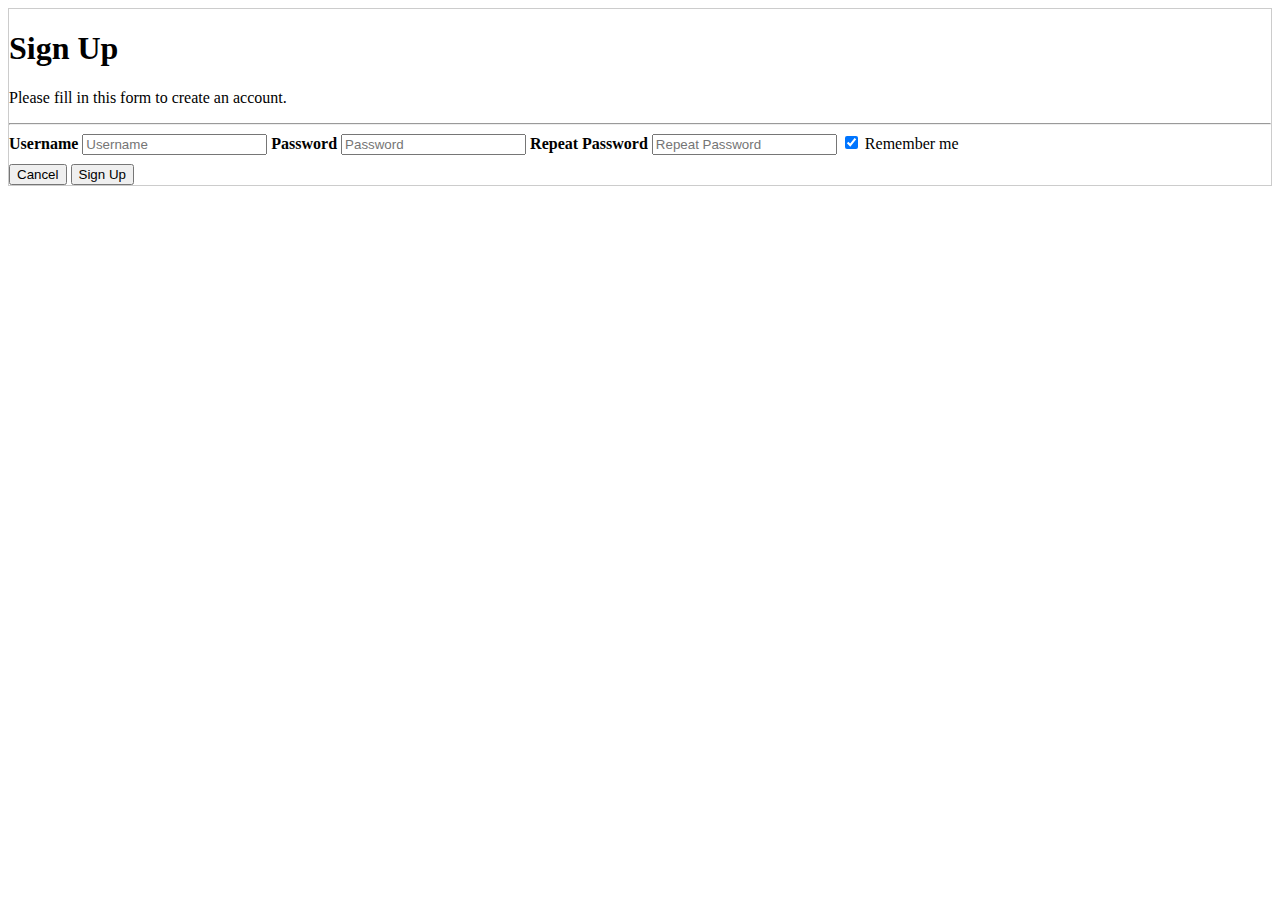
<file: Signup.html>
<!DOCTYPE html>
<html>
 <form action="log.php" style="border:1px solid #ccc">
  <div class="container">
    <h1>Sign Up</h1>
    <p>Please fill in this form to create an account.</p>
    <hr>


    <label for="username"><b>Username</b></label>
    <input type="text" placeholder="Username" name="username" required>


    <label for="psw"><b>Password</b></label>
    <input type="password" placeholder="Password" name="psw" required>
    

    <label for="psw-repeat"><b>Repeat Password</b></label>
    <input type="password" placeholder="Repeat Password" name="psw-repeat" required>

    <label>
      <input type="checkbox" checked="checked" name="remember" style="margin-bottom:15px"> Remember me
    </label>

    <div class="clearfix">
      <button type="button" class="cancelbtn">Cancel</button>
      <button type="submit" class="signupbtn">Sign Up</button>
    </div>
  </div>
</form> 
</html>
</file>
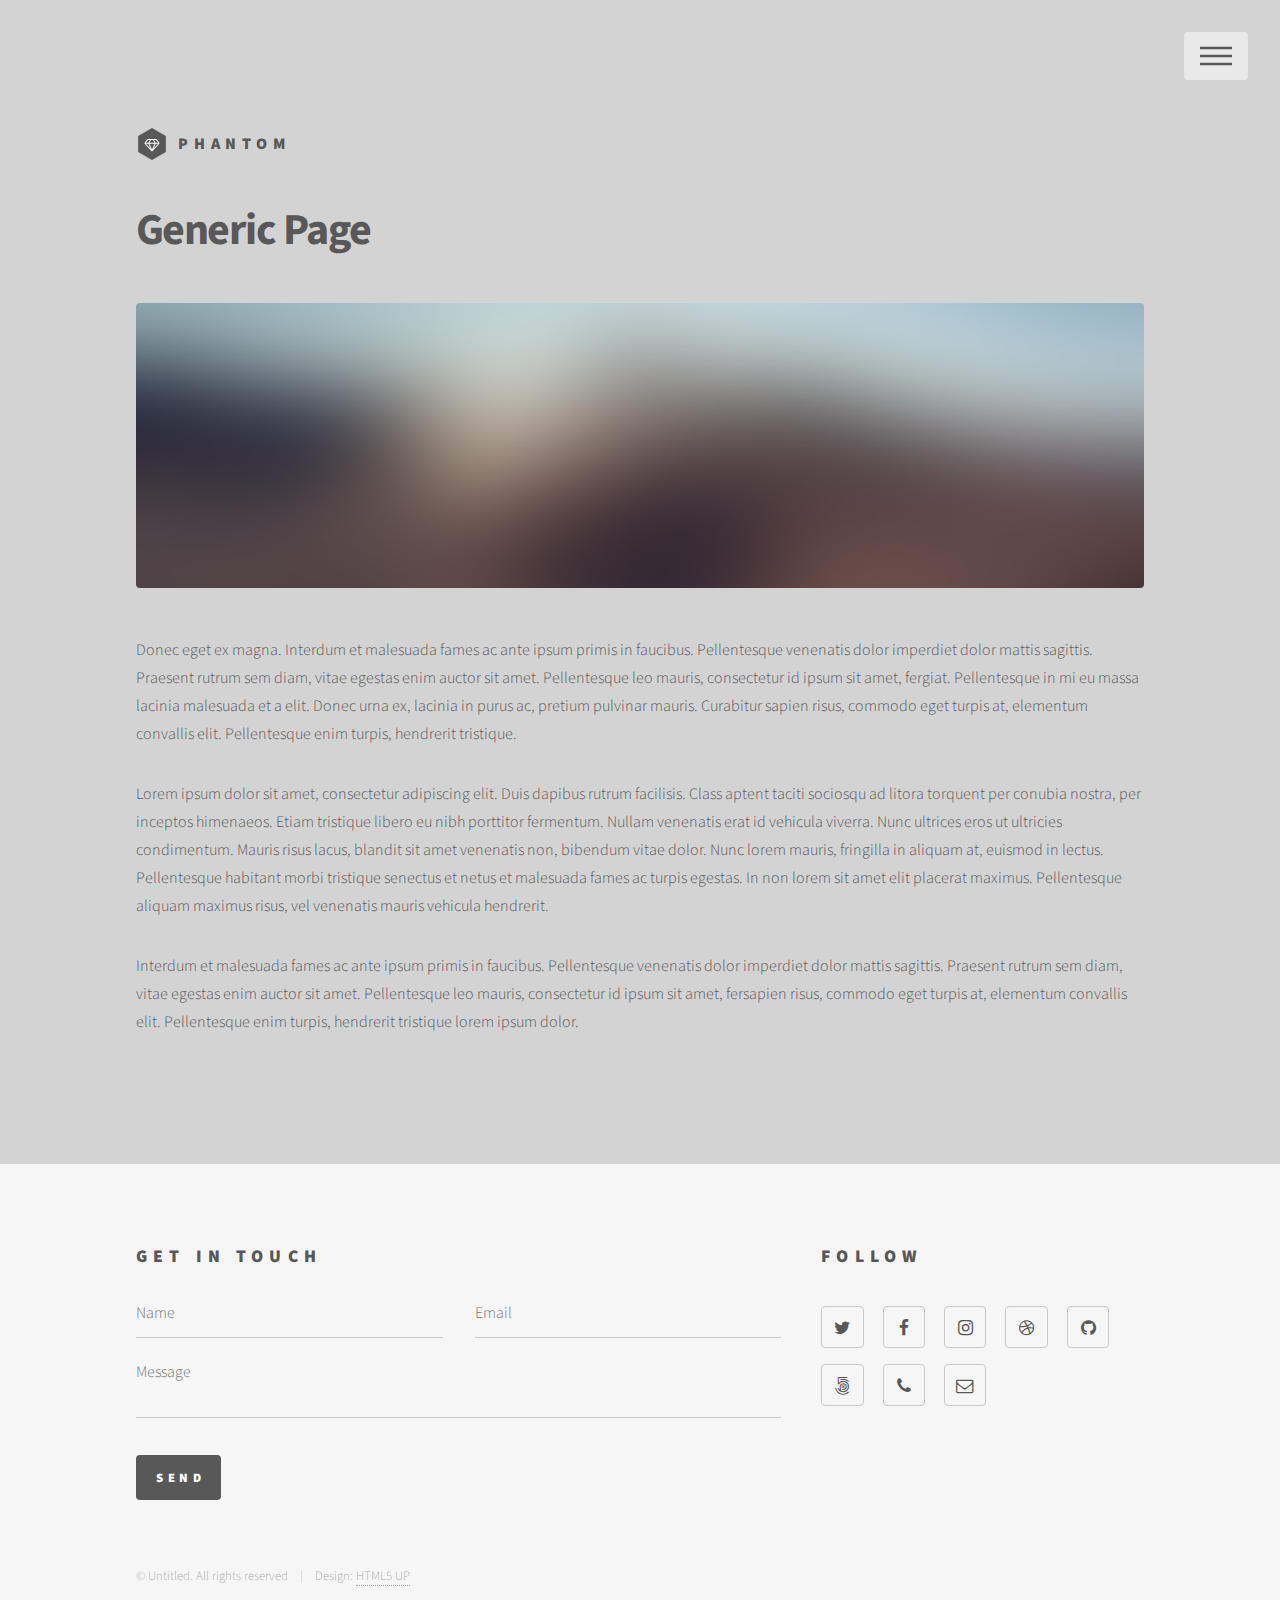
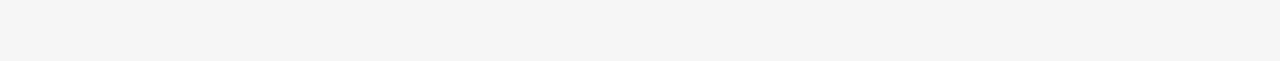
<file: quill/generic.html>
<!DOCTYPE HTML>
<!--
	Phantom by HTML5 UP
	html5up.net | @ajlkn
	Free for personal and commercial use under the CCA 3.0 license (html5up.net/license)
-->
<html>
	<head>
		<title>Generic - Phantom by HTML5 UP</title>
		<meta charset="utf-8" />
		<meta name="viewport" content="width=device-width, initial-scale=1" />
		<!--[if lte IE 8]><script src="assets/js/ie/html5shiv.js"></script><![endif]-->
		<link rel="stylesheet" href="assets/css/main.css" />
		<!--[if lte IE 9]><link rel="stylesheet" href="assets/css/ie9.css" /><![endif]-->
		<!--[if lte IE 8]><link rel="stylesheet" href="assets/css/ie8.css" /><![endif]-->
	</head>
	<body>
		<!-- Wrapper -->
			<div id="wrapper">

				<!-- Header -->
					<header id="header">
						<div class="inner">

							<!-- Logo -->
								<a href="index.html" class="logo">
									<span class="symbol"><img src="images/logo.svg" alt="" /></span><span class="title">Phantom</span>
								</a>

							<!-- Nav -->
								<nav>
									<ul>
										<li><a href="#menu">Menu</a></li>
									</ul>
								</nav>

						</div>
					</header>

				<!-- Menu -->
					<nav id="menu">
						<h2>Menu</h2>
						<ul>
							<li><a href="index.html">Home</a></li>
							<li><a href="generic.html">Ipsum veroeros</a></li>
							<li><a href="generic.html">Tempus etiam</a></li>
							<li><a href="generic.html">Consequat dolor</a></li>
							<li><a href="elements.html">Elements</a></li>
						</ul>
					</nav>

				<!-- Main -->
					<div id="main">
						<div class="inner">
							<h1>Generic Page</h1>
							<span class="image main"><img src="images/pic13.jpg" alt="" /></span>
							<p>Donec eget ex magna. Interdum et malesuada fames ac ante ipsum primis in faucibus. Pellentesque venenatis dolor imperdiet dolor mattis sagittis. Praesent rutrum sem diam, vitae egestas enim auctor sit amet. Pellentesque leo mauris, consectetur id ipsum sit amet, fergiat. Pellentesque in mi eu massa lacinia malesuada et a elit. Donec urna ex, lacinia in purus ac, pretium pulvinar mauris. Curabitur sapien risus, commodo eget turpis at, elementum convallis elit. Pellentesque enim turpis, hendrerit tristique.</p>
							<p>Lorem ipsum dolor sit amet, consectetur adipiscing elit. Duis dapibus rutrum facilisis. Class aptent taciti sociosqu ad litora torquent per conubia nostra, per inceptos himenaeos. Etiam tristique libero eu nibh porttitor fermentum. Nullam venenatis erat id vehicula viverra. Nunc ultrices eros ut ultricies condimentum. Mauris risus lacus, blandit sit amet venenatis non, bibendum vitae dolor. Nunc lorem mauris, fringilla in aliquam at, euismod in lectus. Pellentesque habitant morbi tristique senectus et netus et malesuada fames ac turpis egestas. In non lorem sit amet elit placerat maximus. Pellentesque aliquam maximus risus, vel venenatis mauris vehicula hendrerit.</p>
							<p>Interdum et malesuada fames ac ante ipsum primis in faucibus. Pellentesque venenatis dolor imperdiet dolor mattis sagittis. Praesent rutrum sem diam, vitae egestas enim auctor sit amet. Pellentesque leo mauris, consectetur id ipsum sit amet, fersapien risus, commodo eget turpis at, elementum convallis elit. Pellentesque enim turpis, hendrerit tristique lorem ipsum dolor.</p>
						</div>
					</div>

				<!-- Footer -->
					<footer id="footer">
						<div class="inner">
							<section>
								<h2>Get in touch</h2>
								<form method="post" action="#">
									<div class="field half first">
										<input type="text" name="name" id="name" placeholder="Name" />
									</div>
									<div class="field half">
										<input type="email" name="email" id="email" placeholder="Email" />
									</div>
									<div class="field">
										<textarea name="message" id="message" placeholder="Message"></textarea>
									</div>
									<ul class="actions">
										<li><input type="submit" value="Send" class="special" /></li>
									</ul>
								</form>
							</section>
							<section>
								<h2>Follow</h2>
								<ul class="icons">
									<li><a href="#" class="icon style2 fa-twitter"><span class="label">Twitter</span></a></li>
									<li><a href="#" class="icon style2 fa-facebook"><span class="label">Facebook</span></a></li>
									<li><a href="#" class="icon style2 fa-instagram"><span class="label">Instagram</span></a></li>
									<li><a href="#" class="icon style2 fa-dribbble"><span class="label">Dribbble</span></a></li>
									<li><a href="#" class="icon style2 fa-github"><span class="label">GitHub</span></a></li>
									<li><a href="#" class="icon style2 fa-500px"><span class="label">500px</span></a></li>
									<li><a href="#" class="icon style2 fa-phone"><span class="label">Phone</span></a></li>
									<li><a href="#" class="icon style2 fa-envelope-o"><span class="label">Email</span></a></li>
								</ul>
							</section>
							<ul class="copyright">
								<li>&copy; Untitled. All rights reserved</li><li>Design: <a href="http://html5up.net">HTML5 UP</a></li>
							</ul>
						</div>
					</footer>

			</div>

		<!-- Scripts -->
			<script src="assets/js/jquery.min.js"></script>
			<script src="assets/js/skel.min.js"></script>
			<script src="assets/js/util.js"></script>
			<!--[if lte IE 8]><script src="assets/js/ie/respond.min.js"></script><![endif]-->
			<script src="assets/js/main.js"></script>

	</body>
</html>
</file>
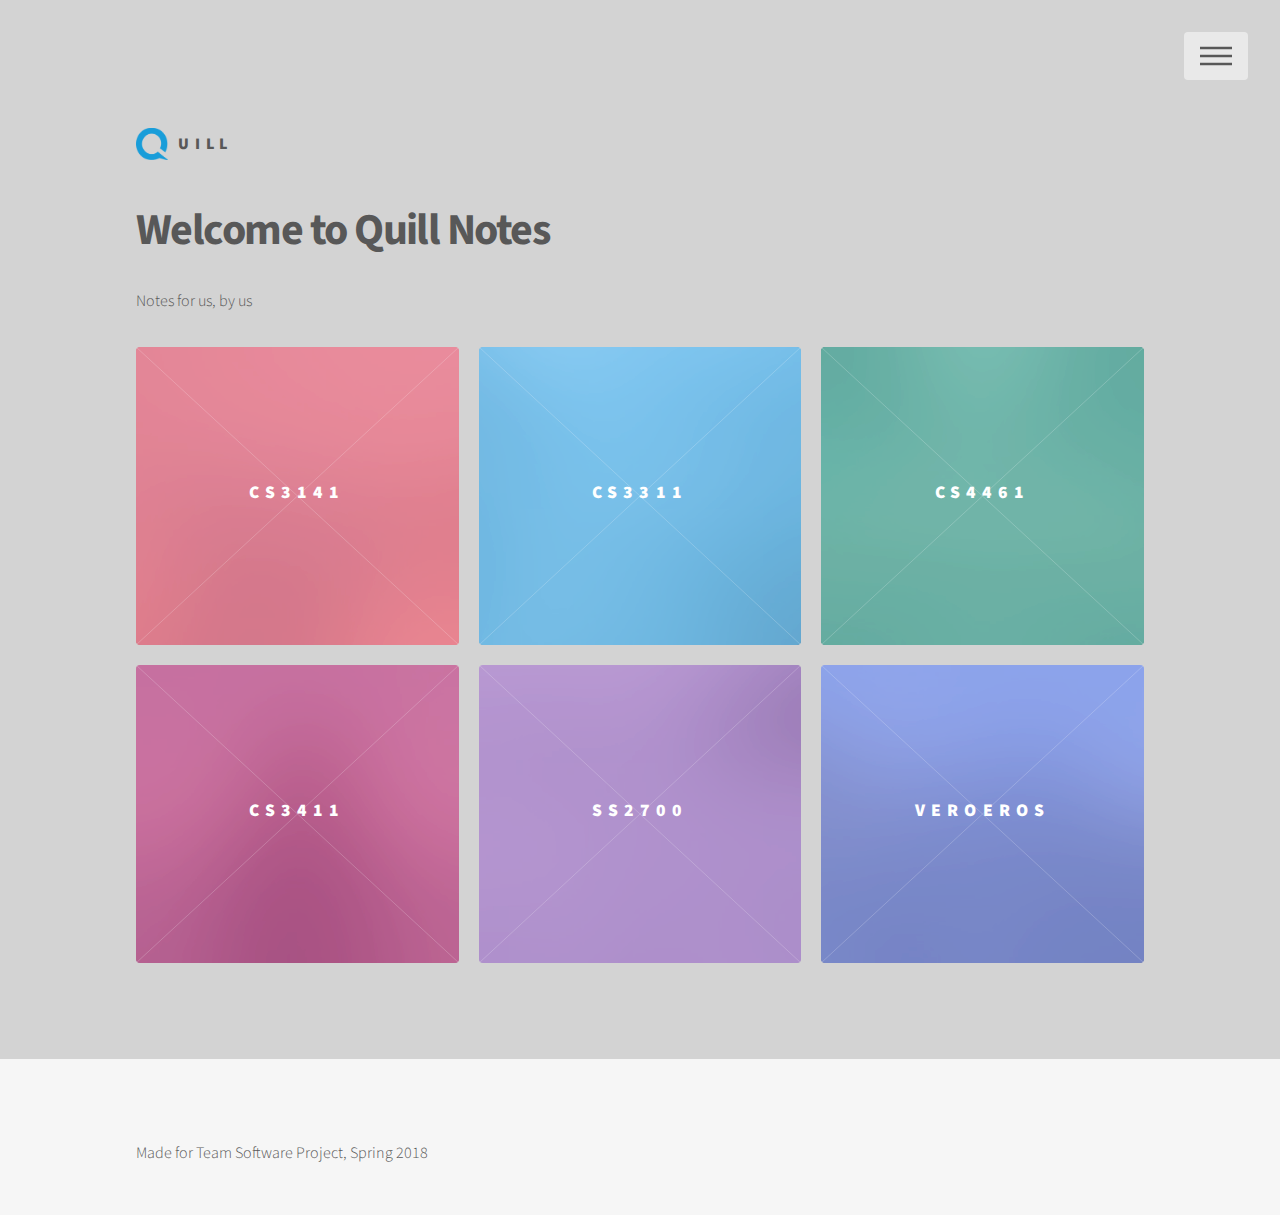
<file: quill/Notes.html>
<!DOCTYPE HTML>
<!--
	Phantom by HTML5 UP
	html5up.net | @ajlkn
	Free for personal and commercial use under the CCA 3.0 license (html5up.net/license)
-->
<html>
	<head>
		<title>Quill Notes</title>
		<meta charset="utf-8" />
		<meta name="viewport" content="width=device-width, initial-scale=1" />
		<!--[if lte IE 8]><script src="assets/js/ie/html5shiv.js"></script><![endif]-->
		<link rel="stylesheet" href="assets/css/main.css" />
		<!--[if lte IE 9]><link rel="stylesheet" href="assets/css/ie9.css" /><![endif]-->
		<!--[if lte IE 8]><link rel="stylesheet" href="assets/css/ie8.css" /><![endif]-->
	</head>
	<body>
		<!-- Wrapper -->
			<div id="wrapper">

				<!-- Header -->
					<header id="header">
						<div class="inner">

							<!-- Logo -->
								<a href="index.html" class="logo">
									<span class="symbol"><img src="qlogo.PNG" alt="" /></span><span class="title">uill</span>
								</a> 

							<!-- Nav -->
								<nav>
									<ul>
										<li><a href="#menu">Menu</a></li>
									</ul>
								</nav>

						</div>
					</header>

				<!-- Menu -->
					<nav id="menu">
						<h2>Menu</h2>
						<ul>
							<li><a href="index.html">Home</a></li>
							<li><a href="Upload.html">Upload a note</a></li>

						</ul>
					</nav>

				<!-- Main -->
					<div id="main">
						<div class="inner">
							<header>
								<h1>Welcome to Quill Notes </h1>
								<p>Notes for us, by us</p>
							</header>
							<section class="tiles">
								<article class="style1">
									<span class="image">
										<img src="images/pic01.jpg" alt="" />
									</span>
									<a href="generic.html">
										<h2>CS3141</h2>
										<div class="content">
											<p>Team Software Project</p>
										</div>
									</a>
								</article>
								<article class="style2">
									<span class="image">
										<img src="images/pic02.jpg" alt="" />
									</span>
									<a href="generic.html">
										<h2>CS3311</h2>
										<div class="content">
											<p>Formal Models</p>
										</div>
									</a>
								</article>
								<article class="style3">
									<span class="image">
										<img src="images/pic03.jpg" alt="" />
									</span>
									<a href="generic.html">
										<h2>CS4461</h2>
										<div class="content">
											<p>Computer Networks</p>
										</div>
									</a>
								</article>
								<article class="style4">
									<span class="image">
										<img src="images/pic04.jpg" alt="" />
									</span>
									<a href="generic.html">
										<h2>CS3411</h2>
										<div class="content">
											<p>Systems Programming</p>
										</div>
									</a>
								</article>
								<article class="style5">
									<span class="image">
										<img src="images/pic05.jpg" alt="" />
									</span>
									<a href="generic.html">
										<h2>SS2700</h2>
										<div class="content">
											<p>Intro to Sociology</p>
										</div>
									</a>
								</article>
								<article class="style6">
									<span class="image">
										<img src="images/pic06.jpg" alt="" />
									</span>
									<a href="generic.html">
										<h2>Veroeros</h2>
										<div class="content">
											<p>Sed nisl arcu euismod sit amet nisi lorem etiam dolor veroeros et feugiat.</p>
										</div>
									</a>
								</article>
								
							</section>
						</div>
					</div>

				<!-- Footer -->
					<footer id="footer">
						<div class="inner">
							<section>

								<p>Made for Team Software Project, Spring 2018</p>
							</ul>
						</div>
					</footer>

			</div>

		<!-- Scripts -->
			<script src="assets/js/jquery.min.js"></script>
			<script src="assets/js/skel.min.js"></script>
			<script src="assets/js/util.js"></script>
			<!--[if lte IE 8]><script src="assets/js/ie/respond.min.js"></script><![endif]-->
			<script src="assets/js/main.js"></script>

	</body>
</html>
</file>
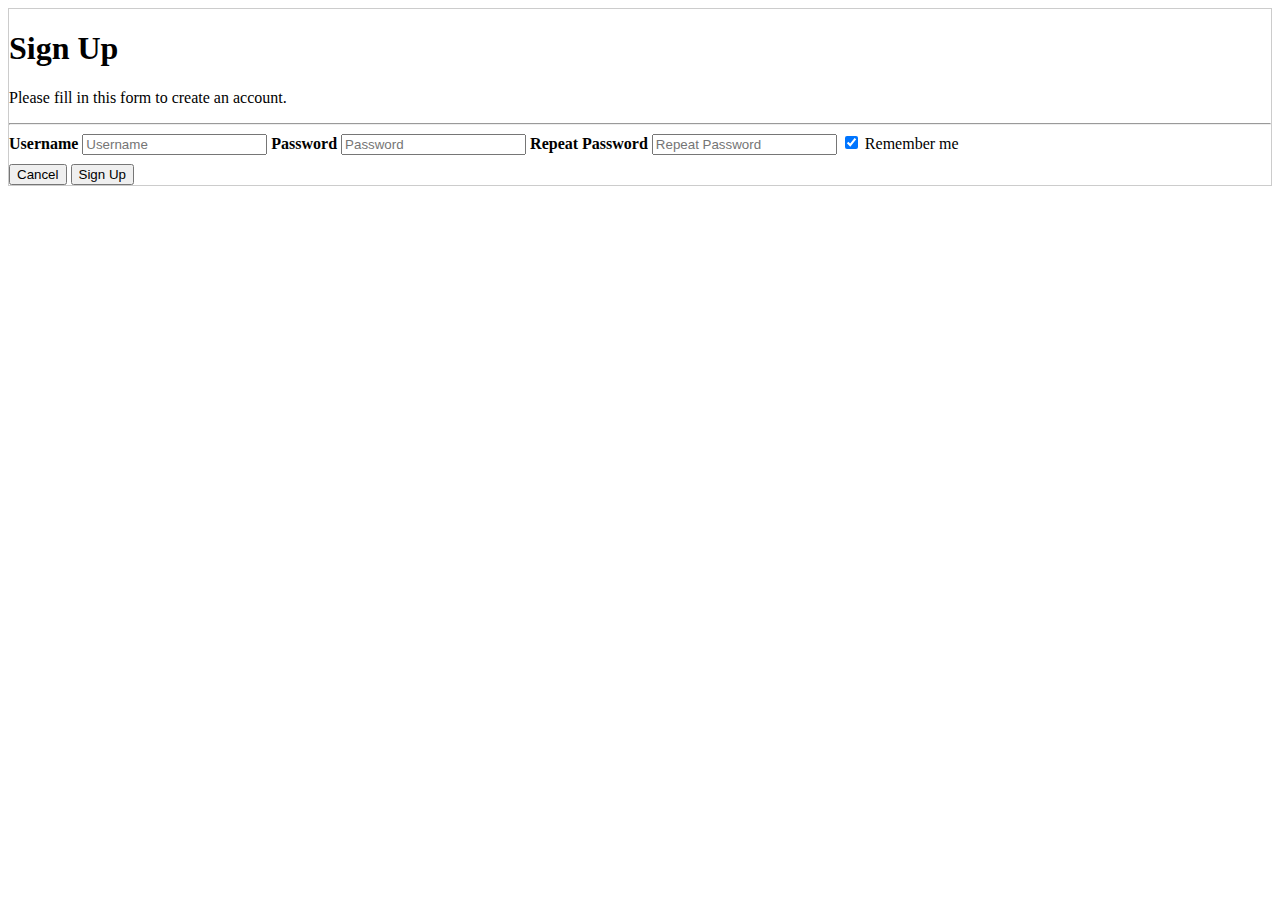
<file: quill/Signup.html>
<?php
  session_start():
  ?>

 <!DOCTYPE html>
<html>
 <form action="quilldb.php" style="border:1px solid #ccc">
  <div class="container">
    <h1>Sign Up</h1>
    <p>Please fill in this form to create an account.</p>
    <hr>


    <label for="username"><b>Username</b></label>
    <input type="text" placeholder="Username" name="username" required>


    <label for="psw"><b>Password</b></label>
    <input type="password" placeholder="Password" name="psw" required>


    <label for="psw-repeat"><b>Repeat Password</b></label>
    <input type="password" placeholder="Repeat Password" name="psw-repeat" required>

    <label>
      <input type="checkbox" checked="checked" name="remember" style="margin-bottom:15px"> Remember me
    </label>

    <div class="clearfix">
      <button type="button" class="cancelbtn">Cancel</button>
      <button type="submit" class="signupbtn">Sign Up</button>
    </div>
  </div>
</form>
</html>
</file>
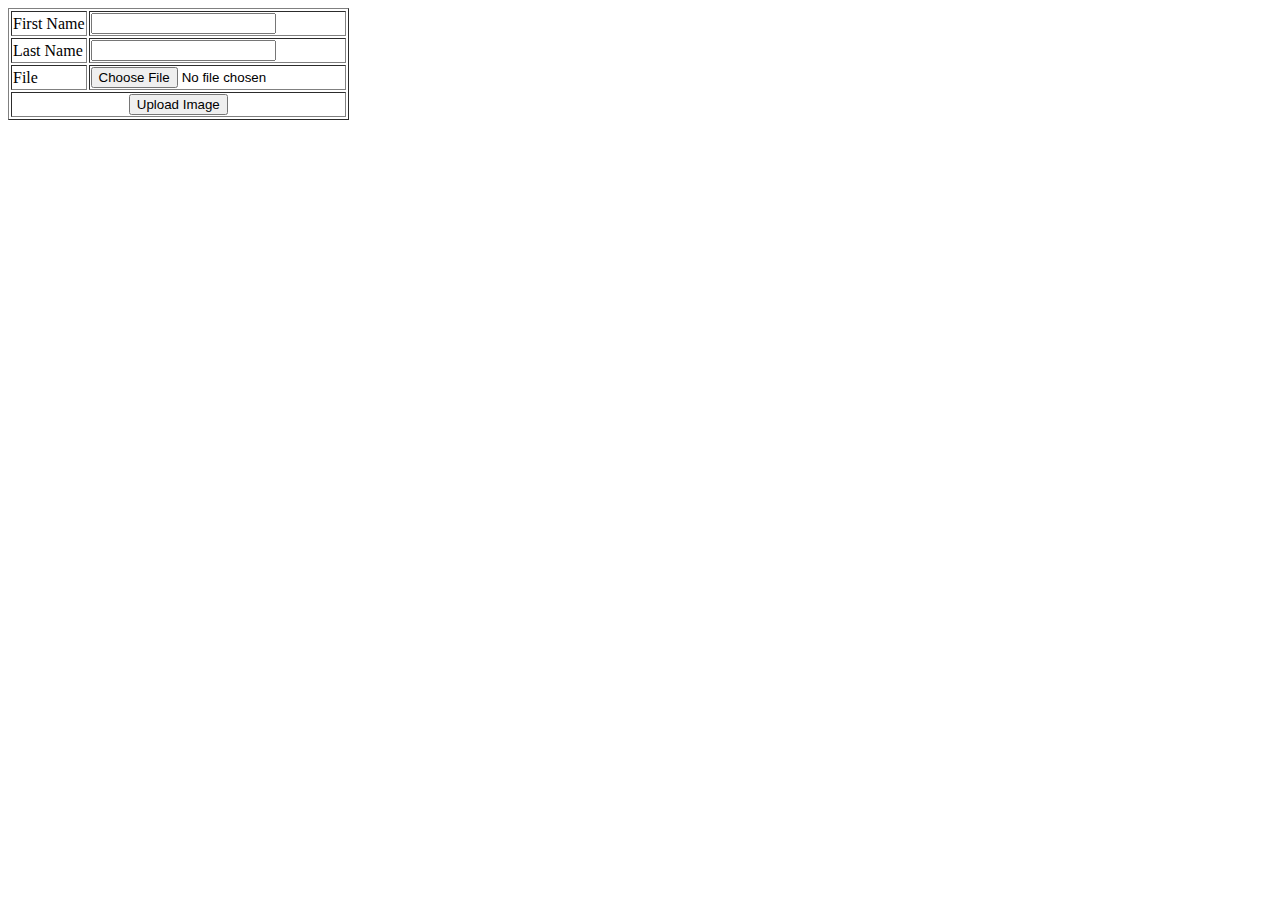
<file: quill/Upload.html>
<!DOCTYPE html>
<html>
<body>

<form action="UploadCode.php" method="post" enctype="multipart/form-data">
  
    <table border="1">
<tr>
	<td>First Name</td>
	<td><input type="text" name="FirstName" size="20"></td>
</tr>
<tr>
	<td>Last Name</td>
	<td><input type="text" name="LastName" size="20"></td>
</tr>
<tr>
	<td>File</td>
	<td> <input type="file" name="fileToUpload" id="fileToUpload"></td>
</tr>

<tr>
	<td colspan="2" align="center"><input type="submit" value="Upload Image" name="submit"></td>
</tr>
</table>
</form>

</body>
</html>
</file>
<file: quill/assets/css/ie9.css>
/*
	Phantom by HTML5 UP
	html5up.net | @ajlkn
	Free for personal and commercial use under the CCA 3.0 license (html5up.net/license)
*/

/* Tiles */

	.tiles:after {
		content: '';
		display: block;
		clear: both;
	}

	.tiles article {
		float: left;
	}

		.tiles article > a {
			padding-top: 50%;
			margin-top: -1.75em;
		}

		body:not(.is-touch) .tiles article:hover > .image {
			-moz-transform: none;
			-webkit-transform: none;
			-ms-transform: none;
			transform: none;
		}

/* Footer */

	#footer > .inner section {
		float: left;
	}

	#footer > .inner .copyright {
		clear: both;
		padding-top: 4em;
	}
</file>
<file: quill/assets/css/ie8.css>
/*
	Phantom by HTML5 UP
	html5up.net | @ajlkn
	Free for personal and commercial use under the CCA 3.0 license (html5up.net/license)
*/

/* Form */

	form .field {
		float: none !important;
		width: 100% !important;
		padding-left: 0 !important;
	}

/* Button */

	input[type="submit"],
	input[type="reset"],
	input[type="button"],
	button,
	.button {
		border: solid 2px #585858 !important;
	}

		input[type="submit"]:hover,
		input[type="reset"]:hover,
		input[type="button"]:hover,
		button:hover,
		.button:hover {
			border-color: #f2849e !important;
		}

		input[type="submit"].special,
		input[type="reset"].special,
		input[type="button"].special,
		button.special,
		.button.special {
			border: none !important;
		}

/* Tiles */

	.tiles article > .image:before, .tiles article > .image:after {
		display: none;
	}

/* Header */

	#header .logo .symbol {
		display: none;
	}

	#header nav ul li a[href="#menu"] {
		text-indent: 0;
		width: auto;
		font-size: 0.8em;
	}

		#header nav ul li a[href="#menu"]:before, #header nav ul li a[href="#menu"]:after {
			display: none;
		}

/* Footer */

	#footer > .inner section {
		width: 50%;
		margin-left: 3em;
	}

		#footer > .inner section:first-child {
			margin-left: 0;
			width: 40%;
		}
</file>
<file: quill/assets/css/main.css>
@import url(font-awesome.min.css);
@import url("https://fonts.googleapis.com/css?family=Source+Sans+Pro:300,700,900");

/*
	Phantom by HTML5 UP
	html5up.net | @ajlkn
	Free for personal and commercial use under the CCA 3.0 license (html5up.net/license)
*/

/* Reset */

	html, body, div, span, applet, object, iframe, h1, h2, h3, h4, h5, h6, p, blockquote, pre, a, abbr, acronym, address, big, cite, code, del, dfn, em, img, ins, kbd, q, s, samp, small, strike, strong, sub, sup, tt, var, b, u, i, center, dl, dt, dd, ol, ul, li, fieldset, form, label, legend, table, caption, tbody, tfoot, thead, tr, th, td, article, aside, canvas, details, embed, figure, figcaption, footer, header, hgroup, menu, nav, output, ruby, section, summary, time, mark, audio, video {
		margin: 0;
		padding: 0;
		border: 0;
		font-size: 100%;
		font: inherit;
		vertical-align: baseline;
	}

	article, aside, details, figcaption, figure, footer, header, hgroup, menu, nav, section {
		display: block;
	}

	body {
		line-height: 1;
	}

	ol, ul {
		list-style: none;
	}

	blockquote, q {
		quotes: none;
	}

	blockquote:before, blockquote:after, q:before, q:after {
		content: '';
		content: none;
	}

	table {
		border-collapse: collapse;
		border-spacing: 0;
	}

	body {
		-webkit-text-size-adjust: none;
	}

/* Box Model */

	*, *:before, *:after {
		-moz-box-sizing: border-box;
		-webkit-box-sizing: border-box;
		box-sizing: border-box;
	}

/* Grid */

	.row {
		border-bottom: solid 1px transparent;
		-moz-box-sizing: border-box;
		-webkit-box-sizing: border-box;
		box-sizing: border-box;
	}

	.row > * {
		float: left;
		-moz-box-sizing: border-box;
		-webkit-box-sizing: border-box;
		box-sizing: border-box;
	}

	.row:after, .row:before {
		content: '';
		display: block;
		clear: both;
		height: 0;
	}

	.row.uniform > * > :first-child {
		margin-top: 0;
	}

	.row.uniform > * > :last-child {
		margin-bottom: 0;
	}

	.row.\30 \25 > * {
		padding: 0 0 0 0em;
	}

	.row.\30 \25 {
		margin: 0 0 -1px 0em;
	}

	.row.uniform.\30 \25 > * {
		padding: 0em 0 0 0em;
	}

	.row.uniform.\30 \25 {
		margin: 0em 0 -1px 0em;
	}

	.row > * {
		padding: 0 0 0 2em;
	}

	.row {
		margin: 0 0 -1px -2em;
	}

	.row.uniform > * {
		padding: 2em 0 0 2em;
	}

	.row.uniform {
		margin: -2em 0 -1px -2em;
	}

	.row.\32 00\25 > * {
		padding: 0 0 0 4em;
	}

	.row.\32 00\25 {
		margin: 0 0 -1px -4em;
	}

	.row.uniform.\32 00\25 > * {
		padding: 4em 0 0 4em;
	}

	.row.uniform.\32 00\25 {
		margin: -4em 0 -1px -4em;
	}

	.row.\31 50\25 > * {
		padding: 0 0 0 3em;
	}

	.row.\31 50\25 {
		margin: 0 0 -1px -3em;
	}

	.row.uniform.\31 50\25 > * {
		padding: 3em 0 0 3em;
	}

	.row.uniform.\31 50\25 {
		margin: -3em 0 -1px -3em;
	}

	.row.\35 0\25 > * {
		padding: 0 0 0 1em;
	}

	.row.\35 0\25 {
		margin: 0 0 -1px -1em;
	}

	.row.uniform.\35 0\25 > * {
		padding: 1em 0 0 1em;
	}

	.row.uniform.\35 0\25 {
		margin: -1em 0 -1px -1em;
	}

	.row.\32 5\25 > * {
		padding: 0 0 0 0.5em;
	}

	.row.\32 5\25 {
		margin: 0 0 -1px -0.5em;
	}

	.row.uniform.\32 5\25 > * {
		padding: 0.5em 0 0 0.5em;
	}

	.row.uniform.\32 5\25 {
		margin: -0.5em 0 -1px -0.5em;
	}

	.\31 2u, .\31 2u\24 {
		width: 100%;
		clear: none;
		margin-left: 0;
	}

	.\31 1u, .\31 1u\24 {
		width: 91.6666666667%;
		clear: none;
		margin-left: 0;
	}

	.\31 0u, .\31 0u\24 {
		width: 83.3333333333%;
		clear: none;
		margin-left: 0;
	}

	.\39 u, .\39 u\24 {
		width: 75%;
		clear: none;
		margin-left: 0;
	}

	.\38 u, .\38 u\24 {
		width: 66.6666666667%;
		clear: none;
		margin-left: 0;
	}

	.\37 u, .\37 u\24 {
		width: 58.3333333333%;
		clear: none;
		margin-left: 0;
	}

	.\36 u, .\36 u\24 {
		width: 50%;
		clear: none;
		margin-left: 0;
	}

	.\35 u, .\35 u\24 {
		width: 41.6666666667%;
		clear: none;
		margin-left: 0;
	}

	.\34 u, .\34 u\24 {
		width: 33.3333333333%;
		clear: none;
		margin-left: 0;
	}

	.\33 u, .\33 u\24 {
		width: 25%;
		clear: none;
		margin-left: 0;
	}

	.\32 u, .\32 u\24 {
		width: 16.6666666667%;
		clear: none;
		margin-left: 0;
	}

	.\31 u, .\31 u\24 {
		width: 8.3333333333%;
		clear: none;
		margin-left: 0;
	}

	.\31 2u\24 + *,
	.\31 1u\24 + *,
	.\31 0u\24 + *,
	.\39 u\24 + *,
	.\38 u\24 + *,
	.\37 u\24 + *,
	.\36 u\24 + *,
	.\35 u\24 + *,
	.\34 u\24 + *,
	.\33 u\24 + *,
	.\32 u\24 + *,
	.\31 u\24 + * {
		clear: left;
	}

	.\-11u {
		margin-left: 91.66667%;
	}

	.\-10u {
		margin-left: 83.33333%;
	}

	.\-9u {
		margin-left: 75%;
	}

	.\-8u {
		margin-left: 66.66667%;
	}

	.\-7u {
		margin-left: 58.33333%;
	}

	.\-6u {
		margin-left: 50%;
	}

	.\-5u {
		margin-left: 41.66667%;
	}

	.\-4u {
		margin-left: 33.33333%;
	}

	.\-3u {
		margin-left: 25%;
	}

	.\-2u {
		margin-left: 16.66667%;
	}

	.\-1u {
		margin-left: 8.33333%;
	}

	@media screen and (max-width: 1680px) {

		.row > * {
			padding: 0 0 0 2em;
		}

		.row {
			margin: 0 0 -1px -2em;
		}

		.row.uniform > * {
			padding: 2em 0 0 2em;
		}

		.row.uniform {
			margin: -2em 0 -1px -2em;
		}

		.row.\32 00\25 > * {
			padding: 0 0 0 4em;
		}

		.row.\32 00\25 {
			margin: 0 0 -1px -4em;
		}

		.row.uniform.\32 00\25 > * {
			padding: 4em 0 0 4em;
		}

		.row.uniform.\32 00\25 {
			margin: -4em 0 -1px -4em;
		}

		.row.\31 50\25 > * {
			padding: 0 0 0 3em;
		}

		.row.\31 50\25 {
			margin: 0 0 -1px -3em;
		}

		.row.uniform.\31 50\25 > * {
			padding: 3em 0 0 3em;
		}

		.row.uniform.\31 50\25 {
			margin: -3em 0 -1px -3em;
		}

		.row.\35 0\25 > * {
			padding: 0 0 0 1em;
		}

		.row.\35 0\25 {
			margin: 0 0 -1px -1em;
		}

		.row.uniform.\35 0\25 > * {
			padding: 1em 0 0 1em;
		}

		.row.uniform.\35 0\25 {
			margin: -1em 0 -1px -1em;
		}

		.row.\32 5\25 > * {
			padding: 0 0 0 0.5em;
		}

		.row.\32 5\25 {
			margin: 0 0 -1px -0.5em;
		}

		.row.uniform.\32 5\25 > * {
			padding: 0.5em 0 0 0.5em;
		}

		.row.uniform.\32 5\25 {
			margin: -0.5em 0 -1px -0.5em;
		}

		.\31 2u\28xlarge\29, .\31 2u\24\28xlarge\29 {
			width: 100%;
			clear: none;
			margin-left: 0;
		}

		.\31 1u\28xlarge\29, .\31 1u\24\28xlarge\29 {
			width: 91.6666666667%;
			clear: none;
			margin-left: 0;
		}

		.\31 0u\28xlarge\29, .\31 0u\24\28xlarge\29 {
			width: 83.3333333333%;
			clear: none;
			margin-left: 0;
		}

		.\39 u\28xlarge\29, .\39 u\24\28xlarge\29 {
			width: 75%;
			clear: none;
			margin-left: 0;
		}

		.\38 u\28xlarge\29, .\38 u\24\28xlarge\29 {
			width: 66.6666666667%;
			clear: none;
			margin-left: 0;
		}

		.\37 u\28xlarge\29, .\37 u\24\28xlarge\29 {
			width: 58.3333333333%;
			clear: none;
			margin-left: 0;
		}

		.\36 u\28xlarge\29, .\36 u\24\28xlarge\29 {
			width: 50%;
			clear: none;
			margin-left: 0;
		}

		.\35 u\28xlarge\29, .\35 u\24\28xlarge\29 {
			width: 41.6666666667%;
			clear: none;
			margin-left: 0;
		}

		.\34 u\28xlarge\29, .\34 u\24\28xlarge\29 {
			width: 33.3333333333%;
			clear: none;
			margin-left: 0;
		}

		.\33 u\28xlarge\29, .\33 u\24\28xlarge\29 {
			width: 25%;
			clear: none;
			margin-left: 0;
		}

		.\32 u\28xlarge\29, .\32 u\24\28xlarge\29 {
			width: 16.6666666667%;
			clear: none;
			margin-left: 0;
		}

		.\31 u\28xlarge\29, .\31 u\24\28xlarge\29 {
			width: 8.3333333333%;
			clear: none;
			margin-left: 0;
		}

		.\31 2u\24\28xlarge\29 + *,
		.\31 1u\24\28xlarge\29 + *,
		.\31 0u\24\28xlarge\29 + *,
		.\39 u\24\28xlarge\29 + *,
		.\38 u\24\28xlarge\29 + *,
		.\37 u\24\28xlarge\29 + *,
		.\36 u\24\28xlarge\29 + *,
		.\35 u\24\28xlarge\29 + *,
		.\34 u\24\28xlarge\29 + *,
		.\33 u\24\28xlarge\29 + *,
		.\32 u\24\28xlarge\29 + *,
		.\31 u\24\28xlarge\29 + * {
			clear: left;
		}

		.\-11u\28xlarge\29 {
			margin-left: 91.66667%;
		}

		.\-10u\28xlarge\29 {
			margin-left: 83.33333%;
		}

		.\-9u\28xlarge\29 {
			margin-left: 75%;
		}

		.\-8u\28xlarge\29 {
			margin-left: 66.66667%;
		}

		.\-7u\28xlarge\29 {
			margin-left: 58.33333%;
		}

		.\-6u\28xlarge\29 {
			margin-left: 50%;
		}

		.\-5u\28xlarge\29 {
			margin-left: 41.66667%;
		}

		.\-4u\28xlarge\29 {
			margin-left: 33.33333%;
		}

		.\-3u\28xlarge\29 {
			margin-left: 25%;
		}

		.\-2u\28xlarge\29 {
			margin-left: 16.66667%;
		}

		.\-1u\28xlarge\29 {
			margin-left: 8.33333%;
		}

	}

	@media screen and (max-width: 1280px) {

		.row > * {
			padding: 0 0 0 2em;
		}

		.row {
			margin: 0 0 -1px -2em;
		}

		.row.uniform > * {
			padding: 2em 0 0 2em;
		}

		.row.uniform {
			margin: -2em 0 -1px -2em;
		}

		.row.\32 00\25 > * {
			padding: 0 0 0 4em;
		}

		.row.\32 00\25 {
			margin: 0 0 -1px -4em;
		}

		.row.uniform.\32 00\25 > * {
			padding: 4em 0 0 4em;
		}

		.row.uniform.\32 00\25 {
			margin: -4em 0 -1px -4em;
		}

		.row.\31 50\25 > * {
			padding: 0 0 0 3em;
		}

		.row.\31 50\25 {
			margin: 0 0 -1px -3em;
		}

		.row.uniform.\31 50\25 > * {
			padding: 3em 0 0 3em;
		}

		.row.uniform.\31 50\25 {
			margin: -3em 0 -1px -3em;
		}

		.row.\35 0\25 > * {
			padding: 0 0 0 1em;
		}

		.row.\35 0\25 {
			margin: 0 0 -1px -1em;
		}

		.row.uniform.\35 0\25 > * {
			padding: 1em 0 0 1em;
		}

		.row.uniform.\35 0\25 {
			margin: -1em 0 -1px -1em;
		}

		.row.\32 5\25 > * {
			padding: 0 0 0 0.5em;
		}

		.row.\32 5\25 {
			margin: 0 0 -1px -0.5em;
		}

		.row.uniform.\32 5\25 > * {
			padding: 0.5em 0 0 0.5em;
		}

		.row.uniform.\32 5\25 {
			margin: -0.5em 0 -1px -0.5em;
		}

		.\31 2u\28large\29, .\31 2u\24\28large\29 {
			width: 100%;
			clear: none;
			margin-left: 0;
		}

		.\31 1u\28large\29, .\31 1u\24\28large\29 {
			width: 91.6666666667%;
			clear: none;
			margin-left: 0;
		}

		.\31 0u\28large\29, .\31 0u\24\28large\29 {
			width: 83.3333333333%;
			clear: none;
			margin-left: 0;
		}

		.\39 u\28large\29, .\39 u\24\28large\29 {
			width: 75%;
			clear: none;
			margin-left: 0;
		}

		.\38 u\28large\29, .\38 u\24\28large\29 {
			width: 66.6666666667%;
			clear: none;
			margin-left: 0;
		}

		.\37 u\28large\29, .\37 u\24\28large\29 {
			width: 58.3333333333%;
			clear: none;
			margin-left: 0;
		}

		.\36 u\28large\29, .\36 u\24\28large\29 {
			width: 50%;
			clear: none;
			margin-left: 0;
		}

		.\35 u\28large\29, .\35 u\24\28large\29 {
			width: 41.6666666667%;
			clear: none;
			margin-left: 0;
		}

		.\34 u\28large\29, .\34 u\24\28large\29 {
			width: 33.3333333333%;
			clear: none;
			margin-left: 0;
		}

		.\33 u\28large\29, .\33 u\24\28large\29 {
			width: 25%;
			clear: none;
			margin-left: 0;
		}

		.\32 u\28large\29, .\32 u\24\28large\29 {
			width: 16.6666666667%;
			clear: none;
			margin-left: 0;
		}

		.\31 u\28large\29, .\31 u\24\28large\29 {
			width: 8.3333333333%;
			clear: none;
			margin-left: 0;
		}

		.\31 2u\24\28large\29 + *,
		.\31 1u\24\28large\29 + *,
		.\31 0u\24\28large\29 + *,
		.\39 u\24\28large\29 + *,
		.\38 u\24\28large\29 + *,
		.\37 u\24\28large\29 + *,
		.\36 u\24\28large\29 + *,
		.\35 u\24\28large\29 + *,
		.\34 u\24\28large\29 + *,
		.\33 u\24\28large\29 + *,
		.\32 u\24\28large\29 + *,
		.\31 u\24\28large\29 + * {
			clear: left;
		}

		.\-11u\28large\29 {
			margin-left: 91.66667%;
		}

		.\-10u\28large\29 {
			margin-left: 83.33333%;
		}

		.\-9u\28large\29 {
			margin-left: 75%;
		}

		.\-8u\28large\29 {
			margin-left: 66.66667%;
		}

		.\-7u\28large\29 {
			margin-left: 58.33333%;
		}

		.\-6u\28large\29 {
			margin-left: 50%;
		}

		.\-5u\28large\29 {
			margin-left: 41.66667%;
		}

		.\-4u\28large\29 {
			margin-left: 33.33333%;
		}

		.\-3u\28large\29 {
			margin-left: 25%;
		}

		.\-2u\28large\29 {
			margin-left: 16.66667%;
		}

		.\-1u\28large\29 {
			margin-left: 8.33333%;
		}

	}

	@media screen and (max-width: 980px) {

		.row > * {
			padding: 0 0 0 1.5em;
		}

		.row {
			margin: 0 0 -1px -1.5em;
		}

		.row.uniform > * {
			padding: 1.5em 0 0 1.5em;
		}

		.row.uniform {
			margin: -1.5em 0 -1px -1.5em;
		}

		.row.\32 00\25 > * {
			padding: 0 0 0 3em;
		}

		.row.\32 00\25 {
			margin: 0 0 -1px -3em;
		}

		.row.uniform.\32 00\25 > * {
			padding: 3em 0 0 3em;
		}

		.row.uniform.\32 00\25 {
			margin: -3em 0 -1px -3em;
		}

		.row.\31 50\25 > * {
			padding: 0 0 0 2.25em;
		}

		.row.\31 50\25 {
			margin: 0 0 -1px -2.25em;
		}

		.row.uniform.\31 50\25 > * {
			padding: 2.25em 0 0 2.25em;
		}

		.row.uniform.\31 50\25 {
			margin: -2.25em 0 -1px -2.25em;
		}

		.row.\35 0\25 > * {
			padding: 0 0 0 0.75em;
		}

		.row.\35 0\25 {
			margin: 0 0 -1px -0.75em;
		}

		.row.uniform.\35 0\25 > * {
			padding: 0.75em 0 0 0.75em;
		}

		.row.uniform.\35 0\25 {
			margin: -0.75em 0 -1px -0.75em;
		}

		.row.\32 5\25 > * {
			padding: 0 0 0 0.375em;
		}

		.row.\32 5\25 {
			margin: 0 0 -1px -0.375em;
		}

		.row.uniform.\32 5\25 > * {
			padding: 0.375em 0 0 0.375em;
		}

		.row.uniform.\32 5\25 {
			margin: -0.375em 0 -1px -0.375em;
		}

		.\31 2u\28medium\29, .\31 2u\24\28medium\29 {
			width: 100%;
			clear: none;
			margin-left: 0;
		}

		.\31 1u\28medium\29, .\31 1u\24\28medium\29 {
			width: 91.6666666667%;
			clear: none;
			margin-left: 0;
		}

		.\31 0u\28medium\29, .\31 0u\24\28medium\29 {
			width: 83.3333333333%;
			clear: none;
			margin-left: 0;
		}

		.\39 u\28medium\29, .\39 u\24\28medium\29 {
			width: 75%;
			clear: none;
			margin-left: 0;
		}

		.\38 u\28medium\29, .\38 u\24\28medium\29 {
			width: 66.6666666667%;
			clear: none;
			margin-left: 0;
		}

		.\37 u\28medium\29, .\37 u\24\28medium\29 {
			width: 58.3333333333%;
			clear: none;
			margin-left: 0;
		}

		.\36 u\28medium\29, .\36 u\24\28medium\29 {
			width: 50%;
			clear: none;
			margin-left: 0;
		}

		.\35 u\28medium\29, .\35 u\24\28medium\29 {
			width: 41.6666666667%;
			clear: none;
			margin-left: 0;
		}

		.\34 u\28medium\29, .\34 u\24\28medium\29 {
			width: 33.3333333333%;
			clear: none;
			margin-left: 0;
		}

		.\33 u\28medium\29, .\33 u\24\28medium\29 {
			width: 25%;
			clear: none;
			margin-left: 0;
		}

		.\32 u\28medium\29, .\32 u\24\28medium\29 {
			width: 16.6666666667%;
			clear: none;
			margin-left: 0;
		}

		.\31 u\28medium\29, .\31 u\24\28medium\29 {
			width: 8.3333333333%;
			clear: none;
			margin-left: 0;
		}

		.\31 2u\24\28medium\29 + *,
		.\31 1u\24\28medium\29 + *,
		.\31 0u\24\28medium\29 + *,
		.\39 u\24\28medium\29 + *,
		.\38 u\24\28medium\29 + *,
		.\37 u\24\28medium\29 + *,
		.\36 u\24\28medium\29 + *,
		.\35 u\24\28medium\29 + *,
		.\34 u\24\28medium\29 + *,
		.\33 u\24\28medium\29 + *,
		.\32 u\24\28medium\29 + *,
		.\31 u\24\28medium\29 + * {
			clear: left;
		}

		.\-11u\28medium\29 {
			margin-left: 91.66667%;
		}

		.\-10u\28medium\29 {
			margin-left: 83.33333%;
		}

		.\-9u\28medium\29 {
			margin-left: 75%;
		}

		.\-8u\28medium\29 {
			margin-left: 66.66667%;
		}

		.\-7u\28medium\29 {
			margin-left: 58.33333%;
		}

		.\-6u\28medium\29 {
			margin-left: 50%;
		}

		.\-5u\28medium\29 {
			margin-left: 41.66667%;
		}

		.\-4u\28medium\29 {
			margin-left: 33.33333%;
		}

		.\-3u\28medium\29 {
			margin-left: 25%;
		}

		.\-2u\28medium\29 {
			margin-left: 16.66667%;
		}

		.\-1u\28medium\29 {
			margin-left: 8.33333%;
		}

	}

	@media screen and (max-width: 736px) {

		.row > * {
			padding: 0 0 0 1em;
		}

		.row {
			margin: 0 0 -1px -1em;
		}

		.row.uniform > * {
			padding: 1em 0 0 1em;
		}

		.row.uniform {
			margin: -1em 0 -1px -1em;
		}

		.row.\32 00\25 > * {
			padding: 0 0 0 2em;
		}

		.row.\32 00\25 {
			margin: 0 0 -1px -2em;
		}

		.row.uniform.\32 00\25 > * {
			padding: 2em 0 0 2em;
		}

		.row.uniform.\32 00\25 {
			margin: -2em 0 -1px -2em;
		}

		.row.\31 50\25 > * {
			padding: 0 0 0 1.5em;
		}

		.row.\31 50\25 {
			margin: 0 0 -1px -1.5em;
		}

		.row.uniform.\31 50\25 > * {
			padding: 1.5em 0 0 1.5em;
		}

		.row.uniform.\31 50\25 {
			margin: -1.5em 0 -1px -1.5em;
		}

		.row.\35 0\25 > * {
			padding: 0 0 0 0.5em;
		}

		.row.\35 0\25 {
			margin: 0 0 -1px -0.5em;
		}

		.row.uniform.\35 0\25 > * {
			padding: 0.5em 0 0 0.5em;
		}

		.row.uniform.\35 0\25 {
			margin: -0.5em 0 -1px -0.5em;
		}

		.row.\32 5\25 > * {
			padding: 0 0 0 0.25em;
		}

		.row.\32 5\25 {
			margin: 0 0 -1px -0.25em;
		}

		.row.uniform.\32 5\25 > * {
			padding: 0.25em 0 0 0.25em;
		}

		.row.uniform.\32 5\25 {
			margin: -0.25em 0 -1px -0.25em;
		}

		.\31 2u\28small\29, .\31 2u\24\28small\29 {
			width: 100%;
			clear: none;
			margin-left: 0;
		}

		.\31 1u\28small\29, .\31 1u\24\28small\29 {
			width: 91.6666666667%;
			clear: none;
			margin-left: 0;
		}

		.\31 0u\28small\29, .\31 0u\24\28small\29 {
			width: 83.3333333333%;
			clear: none;
			margin-left: 0;
		}

		.\39 u\28small\29, .\39 u\24\28small\29 {
			width: 75%;
			clear: none;
			margin-left: 0;
		}

		.\38 u\28small\29, .\38 u\24\28small\29 {
			width: 66.6666666667%;
			clear: none;
			margin-left: 0;
		}

		.\37 u\28small\29, .\37 u\24\28small\29 {
			width: 58.3333333333%;
			clear: none;
			margin-left: 0;
		}

		.\36 u\28small\29, .\36 u\24\28small\29 {
			width: 50%;
			clear: none;
			margin-left: 0;
		}

		.\35 u\28small\29, .\35 u\24\28small\29 {
			width: 41.6666666667%;
			clear: none;
			margin-left: 0;
		}

		.\34 u\28small\29, .\34 u\24\28small\29 {
			width: 33.3333333333%;
			clear: none;
			margin-left: 0;
		}

		.\33 u\28small\29, .\33 u\24\28small\29 {
			width: 25%;
			clear: none;
			margin-left: 0;
		}

		.\32 u\28small\29, .\32 u\24\28small\29 {
			width: 16.6666666667%;
			clear: none;
			margin-left: 0;
		}

		.\31 u\28small\29, .\31 u\24\28small\29 {
			width: 8.3333333333%;
			clear: none;
			margin-left: 0;
		}

		.\31 2u\24\28small\29 + *,
		.\31 1u\24\28small\29 + *,
		.\31 0u\24\28small\29 + *,
		.\39 u\24\28small\29 + *,
		.\38 u\24\28small\29 + *,
		.\37 u\24\28small\29 + *,
		.\36 u\24\28small\29 + *,
		.\35 u\24\28small\29 + *,
		.\34 u\24\28small\29 + *,
		.\33 u\24\28small\29 + *,
		.\32 u\24\28small\29 + *,
		.\31 u\24\28small\29 + * {
			clear: left;
		}

		.\-11u\28small\29 {
			margin-left: 91.66667%;
		}

		.\-10u\28small\29 {
			margin-left: 83.33333%;
		}

		.\-9u\28small\29 {
			margin-left: 75%;
		}

		.\-8u\28small\29 {
			margin-left: 66.66667%;
		}

		.\-7u\28small\29 {
			margin-left: 58.33333%;
		}

		.\-6u\28small\29 {
			margin-left: 50%;
		}

		.\-5u\28small\29 {
			margin-left: 41.66667%;
		}

		.\-4u\28small\29 {
			margin-left: 33.33333%;
		}

		.\-3u\28small\29 {
			margin-left: 25%;
		}

		.\-2u\28small\29 {
			margin-left: 16.66667%;
		}

		.\-1u\28small\29 {
			margin-left: 8.33333%;
		}

	}

	@media screen and (max-width: 480px) {

		.row > * {
			padding: 0 0 0 1em;
		}

		.row {
			margin: 0 0 -1px -1em;
		}

		.row.uniform > * {
			padding: 1em 0 0 1em;
		}

		.row.uniform {
			margin: -1em 0 -1px -1em;
		}

		.row.\32 00\25 > * {
			padding: 0 0 0 2em;
		}

		.row.\32 00\25 {
			margin: 0 0 -1px -2em;
		}

		.row.uniform.\32 00\25 > * {
			padding: 2em 0 0 2em;
		}

		.row.uniform.\32 00\25 {
			margin: -2em 0 -1px -2em;
		}

		.row.\31 50\25 > * {
			padding: 0 0 0 1.5em;
		}

		.row.\31 50\25 {
			margin: 0 0 -1px -1.5em;
		}

		.row.uniform.\31 50\25 > * {
			padding: 1.5em 0 0 1.5em;
		}

		.row.uniform.\31 50\25 {
			margin: -1.5em 0 -1px -1.5em;
		}

		.row.\35 0\25 > * {
			padding: 0 0 0 0.5em;
		}

		.row.\35 0\25 {
			margin: 0 0 -1px -0.5em;
		}

		.row.uniform.\35 0\25 > * {
			padding: 0.5em 0 0 0.5em;
		}

		.row.uniform.\35 0\25 {
			margin: -0.5em 0 -1px -0.5em;
		}

		.row.\32 5\25 > * {
			padding: 0 0 0 0.25em;
		}

		.row.\32 5\25 {
			margin: 0 0 -1px -0.25em;
		}

		.row.uniform.\32 5\25 > * {
			padding: 0.25em 0 0 0.25em;
		}

		.row.uniform.\32 5\25 {
			margin: -0.25em 0 -1px -0.25em;
		}

		.\31 2u\28xsmall\29, .\31 2u\24\28xsmall\29 {
			width: 100%;
			clear: none;
			margin-left: 0;
		}

		.\31 1u\28xsmall\29, .\31 1u\24\28xsmall\29 {
			width: 91.6666666667%;
			clear: none;
			margin-left: 0;
		}

		.\31 0u\28xsmall\29, .\31 0u\24\28xsmall\29 {
			width: 83.3333333333%;
			clear: none;
			margin-left: 0;
		}

		.\39 u\28xsmall\29, .\39 u\24\28xsmall\29 {
			width: 75%;
			clear: none;
			margin-left: 0;
		}

		.\38 u\28xsmall\29, .\38 u\24\28xsmall\29 {
			width: 66.6666666667%;
			clear: none;
			margin-left: 0;
		}

		.\37 u\28xsmall\29, .\37 u\24\28xsmall\29 {
			width: 58.3333333333%;
			clear: none;
			margin-left: 0;
		}

		.\36 u\28xsmall\29, .\36 u\24\28xsmall\29 {
			width: 50%;
			clear: none;
			margin-left: 0;
		}

		.\35 u\28xsmall\29, .\35 u\24\28xsmall\29 {
			width: 41.6666666667%;
			clear: none;
			margin-left: 0;
		}

		.\34 u\28xsmall\29, .\34 u\24\28xsmall\29 {
			width: 33.3333333333%;
			clear: none;
			margin-left: 0;
		}

		.\33 u\28xsmall\29, .\33 u\24\28xsmall\29 {
			width: 25%;
			clear: none;
			margin-left: 0;
		}

		.\32 u\28xsmall\29, .\32 u\24\28xsmall\29 {
			width: 16.6666666667%;
			clear: none;
			margin-left: 0;
		}

		.\31 u\28xsmall\29, .\31 u\24\28xsmall\29 {
			width: 8.3333333333%;
			clear: none;
			margin-left: 0;
		}

		.\31 2u\24\28xsmall\29 + *,
		.\31 1u\24\28xsmall\29 + *,
		.\31 0u\24\28xsmall\29 + *,
		.\39 u\24\28xsmall\29 + *,
		.\38 u\24\28xsmall\29 + *,
		.\37 u\24\28xsmall\29 + *,
		.\36 u\24\28xsmall\29 + *,
		.\35 u\24\28xsmall\29 + *,
		.\34 u\24\28xsmall\29 + *,
		.\33 u\24\28xsmall\29 + *,
		.\32 u\24\28xsmall\29 + *,
		.\31 u\24\28xsmall\29 + * {
			clear: left;
		}

		.\-11u\28xsmall\29 {
			margin-left: 91.66667%;
		}

		.\-10u\28xsmall\29 {
			margin-left: 83.33333%;
		}

		.\-9u\28xsmall\29 {
			margin-left: 75%;
		}

		.\-8u\28xsmall\29 {
			margin-left: 66.66667%;
		}

		.\-7u\28xsmall\29 {
			margin-left: 58.33333%;
		}

		.\-6u\28xsmall\29 {
			margin-left: 50%;
		}

		.\-5u\28xsmall\29 {
			margin-left: 41.66667%;
		}

		.\-4u\28xsmall\29 {
			margin-left: 33.33333%;
		}

		.\-3u\28xsmall\29 {
			margin-left: 25%;
		}

		.\-2u\28xsmall\29 {
			margin-left: 16.66667%;
		}

		.\-1u\28xsmall\29 {
			margin-left: 8.33333%;
		}

	}

	@media screen and (max-width: 360px) {

		.row > * {
			padding: 0 0 0 1em;
		}

		.row {
			margin: 0 0 -1px -1em;
		}

		.row.uniform > * {
			padding: 1em 0 0 1em;
		}

		.row.uniform {
			margin: -1em 0 -1px -1em;
		}

		.row.\32 00\25 > * {
			padding: 0 0 0 2em;
		}

		.row.\32 00\25 {
			margin: 0 0 -1px -2em;
		}

		.row.uniform.\32 00\25 > * {
			padding: 2em 0 0 2em;
		}

		.row.uniform.\32 00\25 {
			margin: -2em 0 -1px -2em;
		}

		.row.\31 50\25 > * {
			padding: 0 0 0 1.5em;
		}

		.row.\31 50\25 {
			margin: 0 0 -1px -1.5em;
		}

		.row.uniform.\31 50\25 > * {
			padding: 1.5em 0 0 1.5em;
		}

		.row.uniform.\31 50\25 {
			margin: -1.5em 0 -1px -1.5em;
		}

		.row.\35 0\25 > * {
			padding: 0 0 0 0.5em;
		}

		.row.\35 0\25 {
			margin: 0 0 -1px -0.5em;
		}

		.row.uniform.\35 0\25 > * {
			padding: 0.5em 0 0 0.5em;
		}

		.row.uniform.\35 0\25 {
			margin: -0.5em 0 -1px -0.5em;
		}

		.row.\32 5\25 > * {
			padding: 0 0 0 0.25em;
		}

		.row.\32 5\25 {
			margin: 0 0 -1px -0.25em;
		}

		.row.uniform.\32 5\25 > * {
			padding: 0.25em 0 0 0.25em;
		}

		.row.uniform.\32 5\25 {
			margin: -0.25em 0 -1px -0.25em;
		}

		.\31 2u\28xxsmall\29, .\31 2u\24\28xxsmall\29 {
			width: 100%;
			clear: none;
			margin-left: 0;
		}

		.\31 1u\28xxsmall\29, .\31 1u\24\28xxsmall\29 {
			width: 91.6666666667%;
			clear: none;
			margin-left: 0;
		}

		.\31 0u\28xxsmall\29, .\31 0u\24\28xxsmall\29 {
			width: 83.3333333333%;
			clear: none;
			margin-left: 0;
		}

		.\39 u\28xxsmall\29, .\39 u\24\28xxsmall\29 {
			width: 75%;
			clear: none;
			margin-left: 0;
		}

		.\38 u\28xxsmall\29, .\38 u\24\28xxsmall\29 {
			width: 66.6666666667%;
			clear: none;
			margin-left: 0;
		}

		.\37 u\28xxsmall\29, .\37 u\24\28xxsmall\29 {
			width: 58.3333333333%;
			clear: none;
			margin-left: 0;
		}

		.\36 u\28xxsmall\29, .\36 u\24\28xxsmall\29 {
			width: 50%;
			clear: none;
			margin-left: 0;
		}

		.\35 u\28xxsmall\29, .\35 u\24\28xxsmall\29 {
			width: 41.6666666667%;
			clear: none;
			margin-left: 0;
		}

		.\34 u\28xxsmall\29, .\34 u\24\28xxsmall\29 {
			width: 33.3333333333%;
			clear: none;
			margin-left: 0;
		}

		.\33 u\28xxsmall\29, .\33 u\24\28xxsmall\29 {
			width: 25%;
			clear: none;
			margin-left: 0;
		}

		.\32 u\28xxsmall\29, .\32 u\24\28xxsmall\29 {
			width: 16.6666666667%;
			clear: none;
			margin-left: 0;
		}

		.\31 u\28xxsmall\29, .\31 u\24\28xxsmall\29 {
			width: 8.3333333333%;
			clear: none;
			margin-left: 0;
		}

		.\31 2u\24\28xxsmall\29 + *,
		.\31 1u\24\28xxsmall\29 + *,
		.\31 0u\24\28xxsmall\29 + *,
		.\39 u\24\28xxsmall\29 + *,
		.\38 u\24\28xxsmall\29 + *,
		.\37 u\24\28xxsmall\29 + *,
		.\36 u\24\28xxsmall\29 + *,
		.\35 u\24\28xxsmall\29 + *,
		.\34 u\24\28xxsmall\29 + *,
		.\33 u\24\28xxsmall\29 + *,
		.\32 u\24\28xxsmall\29 + *,
		.\31 u\24\28xxsmall\29 + * {
			clear: left;
		}

		.\-11u\28xxsmall\29 {
			margin-left: 91.66667%;
		}

		.\-10u\28xxsmall\29 {
			margin-left: 83.33333%;
		}

		.\-9u\28xxsmall\29 {
			margin-left: 75%;
		}

		.\-8u\28xxsmall\29 {
			margin-left: 66.66667%;
		}

		.\-7u\28xxsmall\29 {
			margin-left: 58.33333%;
		}

		.\-6u\28xxsmall\29 {
			margin-left: 50%;
		}

		.\-5u\28xxsmall\29 {
			margin-left: 41.66667%;
		}

		.\-4u\28xxsmall\29 {
			margin-left: 33.33333%;
		}

		.\-3u\28xxsmall\29 {
			margin-left: 25%;
		}

		.\-2u\28xxsmall\29 {
			margin-left: 16.66667%;
		}

		.\-1u\28xxsmall\29 {
			margin-left: 8.33333%;
		}

	}

/* Basic */

	@-ms-viewport {
		width: device-width;
	}

	body {
		-ms-overflow-style: scrollbar;
	}

	@media screen and (max-width: 480px) {

		html, body {
			min-width: 320px;
		}

	}

	body {
		background: #D3D3D3;
		 min-height: 100%;
	}

		body.is-loading *, body.is-loading *:before, body.is-loading *:after {
			-moz-animation: none !important;
			-webkit-animation: none !important;
			-ms-animation: none !important;
			animation: none !important;
			-moz-transition: none !important;
			-webkit-transition: none !important;
			-ms-transition: none !important;
			transition: none !important;
		}

/* Type */

	body, input, select, textarea {
		color: #585858;
		font-family: "Source Sans Pro", Helvetica, sans-serif;
		font-size: 16pt;
		font-weight: 300;
		line-height: 1.75;
	}

		@media screen and (max-width: 1680px) {

			body, input, select, textarea {
				font-size: 14pt;
			}

		}

		@media screen and (max-width: 1280px) {

			body, input, select, textarea {
				font-size: 12pt;
			}

		}

	a {
		-moz-transition: border-bottom-color 0.2s ease, color 0.2s ease;
		-webkit-transition: border-bottom-color 0.2s ease, color 0.2s ease;
		-ms-transition: border-bottom-color 0.2s ease, color 0.2s ease;
		transition: border-bottom-color 0.2s ease, color 0.2s ease;
		text-decoration: none;
		color: #585858;
		border-bottom: dotted 1px rgba(88, 88, 88, 0.5);
	}

		a:hover {
			border-bottom-color: transparent;
			color: #f2849e !important;
		}

	strong, b {
		font-weight: 900;
	}

	em, i {
		font-style: italic;
	}

	p {
		margin: 0 0 2em 0;
	}

	h1 {
		font-size: 2.75em;
		font-weight: 700;
		line-height: 1.3;
		margin: 0 0 1em 0;
		letter-spacing: -0.035em;
	}

		h1 a {
			color: inherit;
		}

		@media screen and (max-width: 736px) {

			h1 {
				font-size: 2em;
				margin: 0 0 1em 0;
			}

		}

		@media screen and (max-width: 360px) {

			h1 {
				font-size: 1.75em;
			}

		}

	h2, h3, h4, h5, h6 {
		font-weight: 900;
		line-height: 1.5;
		margin: 0 0 2em 0;
		text-transform: uppercase;
		letter-spacing: 0.35em;
	}

		h2 a, h3 a, h4 a, h5 a, h6 a {
			color: inherit;
		}

	h2 {
		font-size: 1.1em;
	}

	h3 {
		font-size: 1em;
	}

	h4 {
		font-size: 0.8em;
	}

	h5 {
		font-size: 0.8em;
	}

	h6 {
		font-size: 0.8em;
	}

	@media screen and (max-width: 980px) {

		h1 br, h2 br, h3 br, h4 br, h5 br, h6 br {
			display: none;
		}

	}

	@media screen and (max-width: 736px) {

		h2 {
			font-size: 1em;
		}

		h3 {
			font-size: 0.8em;
		}

	}

	sub {
		font-size: 0.8em;
		position: relative;
		top: 0.5em;
	}

	sup {
		font-size: 0.8em;
		position: relative;
		top: -0.5em;
	}

	blockquote {
		border-left: solid 4px #c9c9c9;
		font-style: italic;
		margin: 0 0 2em 0;
		padding: 0.5em 0 0.5em 2em;
	}

	code {
		background: rgba(144, 144, 144, 0.075);
		border-radius: 4px;
		border: solid 1px #c9c9c9;
		font-family: "Courier New", monospace;
		font-size: 0.9em;
		margin: 0 0.25em;
		padding: 0.25em 0.65em;
	}

	pre {
		-webkit-overflow-scrolling: touch;
		font-family: "Courier New", monospace;
		font-size: 0.9em;
		margin: 0 0 2em 0;
	}

		pre code {
			display: block;
			line-height: 1.75;
			padding: 1em 1.5em;
			overflow-x: auto;
		}

	hr {
		border: 0;
		border-bottom: solid 1px #c9c9c9;
		margin: 2em 0;
	}

		hr.major {
			margin: 3em 0;
		}

	.align-left {
		text-align: left;
	}

	.align-center {
		text-align: center;
	}

	.align-right {
		text-align: right;
	}

/* Section/Article */

	section.special, article.special {
		text-align: center;
	}

	header p {
		margin-top: -1em;
	}

	@media screen and (max-width: 736px) {

		header p {
			margin-top: 0;
		}

	}

/* Icon */

	.icon {
		text-decoration: none;
		border-bottom: none;
		position: relative;
	}

		.icon:before {
			-moz-osx-font-smoothing: grayscale;
			-webkit-font-smoothing: antialiased;
			font-family: FontAwesome;
			font-style: normal;
			font-weight: normal;
			text-transform: none !important;
		}

		.icon > .label {
			display: none;
		}

		.icon.style2 {
			-moz-transition: background-color 0.2s ease-in-out, color 0.2s ease-in-out, border-color 0.2s ease-in-out;
			-webkit-transition: background-color 0.2s ease-in-out, color 0.2s ease-in-out, border-color 0.2s ease-in-out;
			-ms-transition: background-color 0.2s ease-in-out, color 0.2s ease-in-out, border-color 0.2s ease-in-out;
			transition: background-color 0.2s ease-in-out, color 0.2s ease-in-out, border-color 0.2s ease-in-out;
			background-color: transparent;
			border: solid 1px #c9c9c9;
			border-radius: 4px;
			width: 2.65em;
			height: 2.65em;
			display: inline-block;
			text-align: center;
			line-height: 2.65em;
			color: inherit;
		}

			.icon.style2:before {
				font-size: 1.1em;
			}

			.icon.style2:hover {
				color: #f2849e;
				border-color: #f2849e;
			}

			.icon.style2:active {
				background-color: rgba(242, 132, 158, 0.1);
			}

/* List */

	ol {
		list-style: decimal;
		margin: 0 0 2em 0;
		padding-left: 1.25em;
	}

		ol li {
			padding-left: 0.25em;
		}

	ul {
		list-style: disc;
		margin: 0 0 2em 0;
		padding-left: 1em;
	}

		ul li {
			padding-left: 0.5em;
		}

		ul.alt {
			list-style: none;
			padding-left: 0;
		}

			ul.alt li {
				border-top: solid 1px #c9c9c9;
				padding: 0.5em 0;
			}

				ul.alt li:first-child {
					border-top: 0;
					padding-top: 0;
				}

		ul.icons {
			cursor: default;
			list-style: none;
			padding-left: 0;
			margin: -1em 0 2em -1em;
		}

			ul.icons li {
				display: inline-block;
				padding: 1em 0 0 1em;
			}

		ul.actions {
			cursor: default;
			list-style: none;
			padding-left: 0;
		}

			ul.actions li {
				display: inline-block;
				padding: 0 1em 0 0;
				vertical-align: middle;
			}

				ul.actions li:last-child {
					padding-right: 0;
				}

			ul.actions.small li {
				padding: 0 0.5em 0 0;
			}

			ul.actions.vertical li {
				display: block;
				padding: 1em 0 0 0;
			}

				ul.actions.vertical li:first-child {
					padding-top: 0;
				}

				ul.actions.vertical li > * {
					margin-bottom: 0;
				}

			ul.actions.vertical.small li {
				padding: 0.5em 0 0 0;
			}

				ul.actions.vertical.small li:first-child {
					padding-top: 0;
				}

			ul.actions.fit {
				display: table;
				margin-left: -1em;
				padding: 0;
				table-layout: fixed;
				width: calc(100% + 1em);
			}

				ul.actions.fit li {
					display: table-cell;
					padding: 0 0 0 1em;
				}

					ul.actions.fit li > * {
						margin-bottom: 0;
					}

				ul.actions.fit.small {
					margin-left: -0.5em;
					width: calc(100% + 0.5em);
				}

					ul.actions.fit.small li {
						padding: 0 0 0 0.5em;
					}

			@media screen and (max-width: 480px) {

				ul.actions {
					margin: 0 0 2em 0;
				}

					ul.actions li {
						padding: 1em 0 0 0;
						display: block;
						text-align: center;
						width: 100%;
					}

						ul.actions li:first-child {
							padding-top: 0;
						}

						ul.actions li > * {
							width: 100%;
							margin: 0 !important;
						}

							ul.actions li > *.icon:before {
								margin-left: -2em;
							}

					ul.actions.small li {
						padding: 0.5em 0 0 0;
					}

						ul.actions.small li:first-child {
							padding-top: 0;
						}

			}

	dl {
		margin: 0 0 2em 0;
	}

		dl dt {
			display: block;
			font-weight: 900;
			margin: 0 0 1em 0;
		}

		dl dd {
			margin-left: 2em;
		}

/* Form */

	form {
		margin: -1em 0 2em 0;
	}

		form:after {
			content: '';
			display: block;
			clear: both;
			height: 1px;
		}

		form .field {
			position: relative;
			float: left;
			margin: 0 0 1.3em 0;
			vertical-align: top;
			width: 100%;
		}

		form .half {
			width: calc(50% + 1em) !important;
			padding-left: 2em;
		}

		form .half.first {
			width: calc(50% - 1em) !important;
			padding-left: 0;
		}

		form :last-child {
			margin-bottom: 0;
		}

		form .half:nth-last-child(2) {
			margin-bottom: 0;
		}

		form .actions {
			position: relative;
			clear: both;
			padding-top: 1em;
		}

		@media screen and (max-width: 480px) {

			form .half {
				width: 100% !important;
				padding-left: 0;
			}

			form .half.first {
				width: 100% !important;
				padding-left: 0;
			}

			form .half:nth-last-child(2) {
				margin: 0 0 1.3em 0;
			}

		}

	label {
		display: block;
		font-size: 0.9em;
		font-weight: 900;
		margin: 0 0 1em 0;
	}

	input[type="text"],
	input[type="password"],
	input[type="email"],
	input[type="tel"],
	select,
	textarea {
		-moz-appearance: none;
		-webkit-appearance: none;
		-ms-appearance: none;
		appearance: none;
		background-color: transparent;
		border: none;
		border-radius: 0;
		border-bottom: solid 1px #c9c9c9;
		color: inherit;
		display: block;
		outline: 0;
		padding: 0;
		text-decoration: none;
		width: 100%;
	}

		input[type="text"]:invalid,
		input[type="password"]:invalid,
		input[type="email"]:invalid,
		input[type="tel"]:invalid,
		select:invalid,
		textarea:invalid {
			box-shadow: none;
		}

		input[type="text"]:focus,
		input[type="password"]:focus,
		input[type="email"]:focus,
		input[type="tel"]:focus,
		select:focus,
		textarea:focus {
			border-bottom-color: #f2849e;
			box-shadow: inset 0 -1px 0 0 #f2849e;
		}

	.select-wrapper {
		text-decoration: none;
		display: block;
		position: relative;
	}

		.select-wrapper:before {
			-moz-osx-font-smoothing: grayscale;
			-webkit-font-smoothing: antialiased;
			font-family: FontAwesome;
			font-style: normal;
			font-weight: normal;
			text-transform: none !important;
		}

		.select-wrapper:before {
			color: #c9c9c9;
			content: '\f078';
			display: block;
			height: 3em;
			line-height: 3em;
			pointer-events: none;
			position: absolute;
			right: 0;
			text-align: center;
			top: 0;
			width: 3em;
		}

		.select-wrapper select::-ms-expand {
			display: none;
		}

	input[type="text"],
	input[type="password"],
	input[type="email"],
	select {
		height: 3em;
	}

	textarea {
		padding: 0;
		min-height: 3.75em;
	}

	input[type="checkbox"],
	input[type="radio"] {
		-moz-appearance: none;
		-webkit-appearance: none;
		-ms-appearance: none;
		appearance: none;
		display: block;
		float: left;
		margin-right: -2em;
		opacity: 0;
		width: 1em;
		z-index: -1;
	}

		input[type="checkbox"] + label,
		input[type="radio"] + label {
			text-decoration: none;
			color: #585858;
			cursor: pointer;
			display: inline-block;
			font-size: 1em;
			font-weight: 300;
			padding-left: 2.55em;
			padding-right: 0.75em;
			position: relative;
		}

			input[type="checkbox"] + label:before,
			input[type="radio"] + label:before {
				-moz-osx-font-smoothing: grayscale;
				-webkit-font-smoothing: antialiased;
				font-family: FontAwesome;
				font-style: normal;
				font-weight: normal;
				text-transform: none !important;
			}

			input[type="checkbox"] + label:before,
			input[type="radio"] + label:before {
				border-radius: 4px;
				border: solid 1px #c9c9c9;
				content: '';
				display: inline-block;
				height: 1.8em;
				left: 0;
				line-height: 1.725em;
				position: absolute;
				text-align: center;
				top: 0;
				width: 1.8em;
			}

		input[type="checkbox"]:checked + label:before,
		input[type="radio"]:checked + label:before {
			background: #585858;
			border-color: #585858;
			color: #ffffff;
			content: '\f00c';
		}

		input[type="checkbox"]:focus + label:before,
		input[type="radio"]:focus + label:before {
			border-color: #f2849e;
			box-shadow: 0 0 0 1px #f2849e;
		}

	input[type="checkbox"] + label:before {
		border-radius: 4px;
	}

	input[type="radio"] + label:before {
		border-radius: 100%;
	}

/* Box */

	.box {
		border-radius: 4px;
		border: solid 1px #c9c9c9;
		margin-bottom: 2em;
		padding: 1.5em;
	}

		.box > :last-child,
		.box > :last-child > :last-child,
		.box > :last-child > :last-child > :last-child {
			margin-bottom: 0;
		}

		.box.alt {
			border: 0;
			border-radius: 0;
			padding: 0;
		}

/* Image */

	.image {
		border-radius: 4px;
		border: 0;
		display: inline-block;
		position: relative;
	}

		.image img {
			border-radius: 4px;
			display: block;
		}

		.image.left, .image.right {
			max-width: 40%;
		}

			.image.left img, .image.right img {
				width: 100%;
			}

		.image.left {
			float: left;
			padding: 0 1.5em 1em 0;
			top: 0.25em;
		}

		.image.right {
			float: right;
			padding: 0 0 1em 1.5em;
			top: 0.25em;
		}

		.image.fit {
			display: block;
			margin: 0 0 2em 0;
			width: 100%;
		}

			.image.fit img {
				width: 100%;
			}

		.image.main {
			display: block;
			margin: 0 0 3em 0;
			width: 100%;
		}

			.image.main img {
				width: 100%;
			}

			@media screen and (max-width: 736px) {

				.image.main {
					margin: 0 0 2em 0;
				}

			}

/* Table */

	.table-wrapper {
		-webkit-overflow-scrolling: touch;
		overflow-x: auto;
	}

	table {
		margin: 0 0 2em 0;
		width: 100%;
	}

		table tbody tr {
			border: solid 1px #c9c9c9;
			border-left: 0;
			border-right: 0;
		}

			table tbody tr:nth-child(2n + 1) {
				background-color: rgba(144, 144, 144, 0.075);
			}

		table td {
			padding: 0.75em 0.75em;
		}

		table th {
			font-size: 0.9em;
			font-weight: 900;
			padding: 0 0.75em 0.75em 0.75em;
			text-align: left;
		}

		table thead {
			border-bottom: solid 2px #c9c9c9;
		}

		table tfoot {
			border-top: solid 2px #c9c9c9;
		}

		table.alt {
			border-collapse: separate;
		}

			table.alt tbody tr td {
				border: solid 1px #c9c9c9;
				border-left-width: 0;
				border-top-width: 0;
			}

				table.alt tbody tr td:first-child {
					border-left-width: 1px;
				}

			table.alt tbody tr:first-child td {
				border-top-width: 1px;
			}

			table.alt thead {
				border-bottom: 0;
			}

			table.alt tfoot {
				border-top: 0;
			}

/* Button */

	input[type="submit"],
	input[type="reset"],
	input[type="button"],
	button,
	.button {
		-moz-appearance: none;
		-webkit-appearance: none;
		-ms-appearance: none;
		appearance: none;
		-moz-transition: background-color 0.2s ease-in-out, color 0.2s ease-in-out, box-shadow 0.2s ease-in-out;
		-webkit-transition: background-color 0.2s ease-in-out, color 0.2s ease-in-out, box-shadow 0.2s ease-in-out;
		-ms-transition: background-color 0.2s ease-in-out, color 0.2s ease-in-out, box-shadow 0.2s ease-in-out;
		transition: background-color 0.2s ease-in-out, color 0.2s ease-in-out, box-shadow 0.2s ease-in-out;
		background-color: transparent;
		border-radius: 4px;
		border: 0;
		box-shadow: inset 0 0 0 2px #585858;
		color: #585858 !important;
		cursor: pointer;
		display: inline-block;
		font-size: 0.8em;
		font-weight: 900;
		height: 3.5em;
		letter-spacing: 0.35em;
		line-height: 3.45em;
		overflow: hidden;
		padding: 0 1.25em 0 1.6em;
		text-align: center;
		text-decoration: none;
		text-overflow: ellipsis;
		text-transform: uppercase;
		white-space: nowrap;
	}

		input[type="submit"].icon:before,
		input[type="reset"].icon:before,
		input[type="button"].icon:before,
		button.icon:before,
		.button.icon:before {
			margin-right: 0.5em;
		}

		input[type="submit"].fit,
		input[type="reset"].fit,
		input[type="button"].fit,
		button.fit,
		.button.fit {
			display: block;
			margin: 0 0 1em 0;
			width: 100%;
		}

		input[type="submit"]:hover,
		input[type="reset"]:hover,
		input[type="button"]:hover,
		button:hover,
		.button:hover {
			color: #f2849e !important;
			box-shadow: inset 0 0 0 2px #f2849e;
		}

		input[type="submit"]:active,
		input[type="reset"]:active,
		input[type="button"]:active,
		button:active,
		.button:active {
			background-color: rgba(242, 132, 158, 0.1);
		}

		input[type="submit"].small,
		input[type="reset"].small,
		input[type="button"].small,
		button.small,
		.button.small {
			font-size: 0.6em;
		}

		input[type="submit"].big,
		input[type="reset"].big,
		input[type="button"].big,
		button.big,
		.button.big {
			font-size: 1em;
		}

		input[type="submit"].special,
		input[type="reset"].special,
		input[type="button"].special,
		button.special,
		.button.special {
			box-shadow: none;
			background-color: #585858;
			color: #ffffff !important;
		}

			input[type="submit"].special:hover,
			input[type="reset"].special:hover,
			input[type="button"].special:hover,
			button.special:hover,
			.button.special:hover {
				background-color: #f2849e;
			}

			input[type="submit"].special:active,
			input[type="reset"].special:active,
			input[type="button"].special:active,
			button.special:active,
			.button.special:active {
				background-color: #ee5f81;
			}

		input[type="submit"].disabled, input[type="submit"]:disabled,
		input[type="reset"].disabled,
		input[type="reset"]:disabled,
		input[type="button"].disabled,
		input[type="button"]:disabled,
		button.disabled,
		button:disabled,
		.button.disabled,
		.button:disabled {
			-moz-pointer-events: none;
			-webkit-pointer-events: none;
			-ms-pointer-events: none;
			pointer-events: none;
			opacity: 0.25;
		}

/* Tiles */

	.tiles {
		display: -moz-flex;
		display: -webkit-flex;
		display: -ms-flex;
		display: flex;
		-moz-flex-wrap: wrap;
		-webkit-flex-wrap: wrap;
		-ms-flex-wrap: wrap;
		flex-wrap: wrap;
		postiion: relative;
		margin: -2.5em 0 0 -2.5em;
	}

		.tiles article {
			-moz-transition: -moz-transform 0.5s ease, opacity 0.5s ease;
			-webkit-transition: -webkit-transform 0.5s ease, opacity 0.5s ease;
			-ms-transition: -ms-transform 0.5s ease, opacity 0.5s ease;
			transition: transform 0.5s ease, opacity 0.5s ease;
			position: relative;
			width: calc(33.33333% - 2.5em);
			margin: 2.5em 0 0 2.5em;
		}

			.tiles article > .image {
				-moz-transition: -moz-transform 0.5s ease;
				-webkit-transition: -webkit-transform 0.5s ease;
				-ms-transition: -ms-transform 0.5s ease;
				transition: transform 0.5s ease;
				position: relative;
				display: block;
				width: 100%;
				border-radius: 4px;
				overflow: hidden;
			}

				.tiles article > .image img {
					display: block;
					width: 100%;
				}

				.tiles article > .image:before {
					-moz-pointer-events: none;
					-webkit-pointer-events: none;
					-ms-pointer-events: none;
					pointer-events: none;
					-moz-transition: background-color 0.5s ease, opacity 0.5s ease;
					-webkit-transition: background-color 0.5s ease, opacity 0.5s ease;
					-ms-transition: background-color 0.5s ease, opacity 0.5s ease;
					transition: background-color 0.5s ease, opacity 0.5s ease;
					content: '';
					display: block;
					position: absolute;
					top: 0;
					left: 0;
					width: 100%;
					height: 100%;
					opacity: 1.0;
					z-index: 1;
					opacity: 0.8;
				}

				.tiles article > .image:after {
					-moz-pointer-events: none;
					-webkit-pointer-events: none;
					-ms-pointer-events: none;
					pointer-events: none;
					-moz-transition: opacity 0.5s ease;
					-webkit-transition: opacity 0.5s ease;
					-ms-transition: opacity 0.5s ease;
					transition: opacity 0.5s ease;
					content: '';
					display: block;
					position: absolute;
					top: 0;
					left: 0;
					width: 100%;
					height: 100%;
					background-image: url("data:image/svg+xml;charset=utf8,%3Csvg xmlns='http://www.w3.org/2000/svg' width='100' height='100' viewBox='0 0 100 100' preserveAspectRatio='none'%3E%3Cstyle%3Eline %7B stroke-width: 0.25px%3B stroke: %23ffffff%3B %7D%3C/style%3E%3Cline x1='0' y1='0' x2='100' y2='100' /%3E%3Cline x1='100' y1='0' x2='0' y2='100' /%3E%3C/svg%3E");
					background-position: center;
					background-repeat: no-repeat;
					background-size: 100% 100%;
					opacity: 0.25;
					z-index: 2;
				}

			.tiles article > a {
				display: -moz-flex;
				display: -webkit-flex;
				display: -ms-flex;
				display: flex;
				-moz-flex-direction: column;
				-webkit-flex-direction: column;
				-ms-flex-direction: column;
				flex-direction: column;
				-moz-align-items: center;
				-webkit-align-items: center;
				-ms-align-items: center;
				align-items: center;
				-moz-justify-content: center;
				-webkit-justify-content: center;
				-ms-justify-content: center;
				justify-content: center;
				-moz-transition: background-color 0.5s ease, -moz-transform 0.5s ease;
				-webkit-transition: background-color 0.5s ease, -webkit-transform 0.5s ease;
				-ms-transition: background-color 0.5s ease, -ms-transform 0.5s ease;
				transition: background-color 0.5s ease, transform 0.5s ease;
				position: absolute;
				top: 0;
				left: 0;
				width: 100%;
				height: 100%;
				padding: 1em;
				border-radius: 4px;
				border-bottom: 0;
				color: #ffffff;
				text-align: center;
				text-decoration: none;
				z-index: 3;
			}

				.tiles article > a > :last-child {
					margin: 0;
				}

				.tiles article > a:hover {
					color: #ffffff !important;
				}

				.tiles article > a h2 {
					margin: 0;
				}

				.tiles article > a .content {
					-moz-transition: max-height 0.5s ease, opacity 0.5s ease;
					-webkit-transition: max-height 0.5s ease, opacity 0.5s ease;
					-ms-transition: max-height 0.5s ease, opacity 0.5s ease;
					transition: max-height 0.5s ease, opacity 0.5s ease;
					width: 100%;
					max-height: 0;
					line-height: 1.5;
					margin-top: 0.35em;
					opacity: 0;
				}

					.tiles article > a .content > :last-child {
						margin-bottom: 0;
					}

			.tiles article.style1 > .image:before {
				background-color: #f2849e;
			}

			.tiles article.style2 > .image:before {
				background-color: #7ecaf6;
			}

			.tiles article.style3 > .image:before {
				background-color: #7bd0c1;
			}

			.tiles article.style4 > .image:before {
				background-color: #c75b9b;
			}

			.tiles article.style5 > .image:before {
				background-color: #ae85ca;
			}

			.tiles article.style6 > .image:before {
				background-color: #8499e7;
			}

			body:not(.is-touch) .tiles article:hover > .image {
				-moz-transform: scale(1.1);
				-webkit-transform: scale(1.1);
				-ms-transform: scale(1.1);
				transform: scale(1.1);
			}

				body:not(.is-touch) .tiles article:hover > .image:before {
					background-color: #333333;
					opacity: 0.35;
				}

				body:not(.is-touch) .tiles article:hover > .image:after {
					opacity: 0;
				}

			body:not(.is-touch) .tiles article:hover .content {
				max-height: 15em;
				opacity: 1;
			}

		* + .tiles {
			margin-top: 2em;
		}

		body.is-loading .tiles article {
			-moz-transform: scale(0.9);
			-webkit-transform: scale(0.9);
			-ms-transform: scale(0.9);
			transform: scale(0.9);
			opacity: 0;
		}

		body.is-touch .tiles article .content {
			max-height: 15em;
			opacity: 1;
		}

		@media screen and (max-width: 1280px) {

			.tiles {
				margin: -1.25em 0 0 -1.25em;
			}

				.tiles article {
					width: calc(33.33333% - 1.25em);
					margin: 1.25em 0 0 1.25em;
				}

		}

		@media screen and (max-width: 980px) {

			.tiles {
				margin: -2.5em 0 0 -2.5em;
			}

				.tiles article {
					width: calc(50% - 2.5em);
					margin: 2.5em 0 0 2.5em;
				}

		}

		@media screen and (max-width: 736px) {

			.tiles {
				margin: -1.25em 0 0 -1.25em;
			}

				.tiles article {
					width: calc(50% - 1.25em);
					margin: 1.25em 0 0 1.25em;
				}

					.tiles article:hover > .image {
						-moz-transform: scale(1.0);
						-webkit-transform: scale(1.0);
						-ms-transform: scale(1.0);
						transform: scale(1.0);
					}

		}

		@media screen and (max-width: 480px) {

			.tiles {
				margin: 0;
			}

				.tiles article {
					width: 100%;
					margin: 1.25em 0 0 0;
				}

		}

/* Header */

	#header {
		padding: 8em 0 0.1em 0 ;
	}

		#header .logo {
			display: block;
			border-bottom: 0;
			color: inherit;
			font-weight: 900;
			letter-spacing: 0.35em;
			margin: 0 0 2.5em 0;
			text-decoration: none;
			text-transform: uppercase;
			display: inline-block;
		}

			#header .logo > * {
				display: inline-block;
				vertical-align: middle;
			}

			#header .logo .symbol {
				margin-right: 0.65em;
			}

				#header .logo .symbol img {
					display: block;
					width: 2em;
					height: 2em;
				}

		#header nav {
			position: fixed;
			right: 2em;
			top: 2em;
			z-index: 10000;
		}

			#header nav ul {
				display: -moz-flex;
				display: -webkit-flex;
				display: -ms-flex;
				display: flex;
				-moz-align-items: center;
				-webkit-align-items: center;
				-ms-align-items: center;
				align-items: center;
				list-style: none;
				margin: 0;
				padding: 0;
			}

				#header nav ul li {
					display: block;
					padding: 0;
				}

					#header nav ul li a {
						display: block;
						position: relative;
						height: 3em;
						line-height: 3em;
						padding: 0 1.5em;
						background-color: rgba(255, 255, 255, 0.5);
						border-radius: 4px;
						border: 0;
						font-size: 0.8em;
						font-weight: 900;
						letter-spacing: 0.35em;
						text-transform: uppercase;
					}

					#header nav ul li a[href="#menu"] {
						-webkit-tap-highlight-color: transparent;
						width: 4em;
						text-indent: 4em;
						font-size: 1em;
						overflow: hidden;
						padding: 0;
						white-space: nowrap;
					}

						#header nav ul li a[href="#menu"]:before, #header nav ul li a[href="#menu"]:after {
							-moz-transition: opacity 0.2s ease;
							-webkit-transition: opacity 0.2s ease;
							-ms-transition: opacity 0.2s ease;
							transition: opacity 0.2s ease;
							content: '';
							display: block;
							position: absolute;
							top: 0;
							left: 0;
							width: 100%;
							height: 100%;
							background-position: center;
							background-repeat: no-repeat;
							background-size: 2em 2em;
						}

						#header nav ul li a[href="#menu"]:before {
							background-image: url("data:image/svg+xml;charset=utf8,%3Csvg xmlns='http://www.w3.org/2000/svg' width='100' height='100' viewBox='0 0 100 100' preserveAspectRatio='none'%3E%3Cstyle%3Eline %7B stroke-width: 8px%3B stroke: %23f2849e%3B %7D%3C/style%3E%3Cline x1='0' y1='25' x2='100' y2='25' /%3E%3Cline x1='0' y1='50' x2='100' y2='50' /%3E%3Cline x1='0' y1='75' x2='100' y2='75' /%3E%3C/svg%3E");
							opacity: 0;
						}

						#header nav ul li a[href="#menu"]:after {
							background-image: url("data:image/svg+xml;charset=utf8,%3Csvg xmlns='http://www.w3.org/2000/svg' width='100' height='100' viewBox='0 0 100 100' preserveAspectRatio='none'%3E%3Cstyle%3Eline %7B stroke-width: 8px%3B stroke: %23585858%3B %7D%3C/style%3E%3Cline x1='0' y1='25' x2='100' y2='25' /%3E%3Cline x1='0' y1='50' x2='100' y2='50' /%3E%3Cline x1='0' y1='75' x2='100' y2='75' /%3E%3C/svg%3E");
							opacity: 1;
						}

						#header nav ul li a[href="#menu"]:hover:before {
							opacity: 1;
						}

						#header nav ul li a[href="#menu"]:hover:after {
							opacity: 0;
						}

		@media screen and (max-width: 736px) {

			#header {
				padding: 4em 0 0.1em 0 ;
			}

				#header nav {
					right: 0.5em;
					top: 0.5em;
				}

					#header nav ul li a[href="#menu"]:before, #header nav ul li a[href="#menu"]:after {
						background-size: 1.5em 1.5em;
					}

		}

/* Menu */

	#wrapper {
		-moz-transition: opacity 0.45s ease;
		-webkit-transition: opacity 0.45s ease;
		-ms-transition: opacity 0.45s ease;
		transition: opacity 0.45s ease;
		opacity: 1;
	}

	#menu {
		-moz-transform: translateX(22em);
		-webkit-transform: translateX(22em);
		-ms-transform: translateX(22em);
		transform: translateX(22em);
		-moz-transition: -moz-transform 0.45s ease, visibility 0.45s;
		-webkit-transition: -webkit-transform 0.45s ease, visibility 0.45s;
		-ms-transition: -ms-transform 0.45s ease, visibility 0.45s;
		transition: transform 0.45s ease, visibility 0.45s;
		position: fixed;
		top: 0;
		right: 0;
		width: 22em;
		max-width: 80%;
		height: 100%;
		-webkit-overflow-scrolling: touch;
		background: #585858;
		color: #ffffff;
		cursor: default;
		visibility: hidden;
		z-index: 10002;
	}

		#menu > .inner {
			-moz-transition: opacity 0.45s ease;
			-webkit-transition: opacity 0.45s ease;
			-ms-transition: opacity 0.45s ease;
			transition: opacity 0.45s ease;
			-webkit-overflow-scrolling: touch;
			position: absolute;
			top: 0;
			left: 0;
			width: 100%;
			height: 100%;
			padding: 2.75em;
			opacity: 0;
			overflow-y: auto;
		}

			#menu > .inner > ul {
				list-style: none;
				margin: 0 0 1em 0;
				padding: 0;
			}

				#menu > .inner > ul > li {
					padding: 0;
					border-top: solid 1px rgba(255, 255, 255, 0.15);
				}

					#menu > .inner > ul > li a {
						display: block;
						padding: 1em 0;
						line-height: 1.5;
						border: 0;
						color: inherit;
					}

					#menu > .inner > ul > li:first-child {
						border-top: 0;
						margin-top: -1em;
					}

		#menu > .close {
			-moz-transition: opacity 0.45s ease, -moz-transform 0.45s ease;
			-webkit-transition: opacity 0.45s ease, -webkit-transform 0.45s ease;
			-ms-transition: opacity 0.45s ease, -ms-transform 0.45s ease;
			transition: opacity 0.45s ease, transform 0.45s ease;
			-moz-transform: scale(0.25) rotate(180deg);
			-webkit-transform: scale(0.25) rotate(180deg);
			-ms-transform: scale(0.25) rotate(180deg);
			transform: scale(0.25) rotate(180deg);
			-webkit-tap-highlight-color: transparent;
			display: block;
			position: absolute;
			top: 2em;
			left: -6em;
			width: 6em;
			text-indent: 6em;
			height: 3em;
			border: 0;
			font-size: 1em;
			opacity: 0;
			overflow: hidden;
			padding: 0;
			white-space: nowrap;
		}

			#menu > .close:before, #menu > .close:after {
				-moz-transition: opacity 0.2s ease;
				-webkit-transition: opacity 0.2s ease;
				-ms-transition: opacity 0.2s ease;
				transition: opacity 0.2s ease;
				content: '';
				display: block;
				position: absolute;
				top: 0;
				left: 0;
				width: 100%;
				height: 100%;
				background-position: center;
				background-repeat: no-repeat;
				background-size: 2em 2em;
			}

			#menu > .close:before {
				background-image: url("data:image/svg+xml;charset=utf8,%3Csvg xmlns='http://www.w3.org/2000/svg' width='100' height='100' viewBox='0 0 100 100' preserveAspectRatio='none'%3E%3Cstyle%3Eline %7B stroke-width: 8px%3B stroke: %23f2849e%3B %7D%3C/style%3E%3Cline x1='15' y1='15' x2='85' y2='85' /%3E%3Cline x1='85' y1='15' x2='15' y2='85' /%3E%3C/svg%3E");
				opacity: 0;
			}

			#menu > .close:after {
				background-image: url("data:image/svg+xml;charset=utf8,%3Csvg xmlns='http://www.w3.org/2000/svg' width='100' height='100' viewBox='0 0 100 100' preserveAspectRatio='none'%3E%3Cstyle%3Eline %7B stroke-width: 8px%3B stroke: %23585858%3B %7D%3C/style%3E%3Cline x1='15' y1='15' x2='85' y2='85' /%3E%3Cline x1='85' y1='15' x2='15' y2='85' /%3E%3C/svg%3E");
				opacity: 1;
			}

			#menu > .close:hover:before {
				opacity: 1;
			}

			#menu > .close:hover:after {
				opacity: 0;
			}

		@media screen and (max-width: 736px) {

			#menu {
				-moz-transform: translateX(16.5em);
				-webkit-transform: translateX(16.5em);
				-ms-transform: translateX(16.5em);
				transform: translateX(16.5em);
				width: 16.5em;
			}

				#menu > .inner {
					padding: 2.75em 1.5em;
				}

				#menu > .close {
					top: 0.5em;
					left: -4.25em;
					width: 4.25em;
					text-indent: 4.25em;
				}

					#menu > .close:before, #menu > .close:after {
						background-size: 1.5em 1.5em;
					}

		}

	body.is-menu-visible #wrapper {
		-moz-pointer-events: none;
		-webkit-pointer-events: none;
		-ms-pointer-events: none;
		pointer-events: none;
		cursor: default;
		opacity: 0.25;
	}

	body.is-menu-visible #menu {
		-moz-transform: translateX(0);
		-webkit-transform: translateX(0);
		-ms-transform: translateX(0);
		transform: translateX(0);
		visibility: visible;
	}

		body.is-menu-visible #menu > * {
			opacity: 1;
		}

		body.is-menu-visible #menu .close {
			-moz-transform: scale(1.0) rotate(0deg);
			-webkit-transform: scale(1.0) rotate(0deg);
			-ms-transform: scale(1.0) rotate(0deg);
			transform: scale(1.0) rotate(0deg);
			opacity: 1;
		}

/* Main */

	#main {
		padding: 0em 0 6em 0 ;
	}

		@media screen and (max-width: 736px) {

			#main {
				padding: 0em 0 4em 0 ;
			}

		}

/* Footer */

	#footer {
		padding: 5em 0 6em 0 ;
		background-color: #f6f6f6;
	}

		#footer > .inner {
			display: -moz-flex;
			display: -webkit-flex;
			display: -ms-flex;
			display: flex;
			-moz-flex-wrap: wrap;
			-webkit-flex-wrap: wrap;
			-ms-flex-wrap: wrap;
			flex-wrap: wrap;
			-moz-flex-direction: row;
			-webkit-flex-direction: row;
			-ms-flex-direction: row;
			flex-direction: row;
		}

			#footer > .inner > * > :last-child {
				margin-bottom: 0;
			}

			#footer > .inner section:nth-child(1) {
				width: calc(66% - 2.5em);
				margin-right: 2.5em;
			}

			#footer > .inner section:nth-child(2) {
				width: calc(33% - 2.5em);
				margin-left: 2.5em;
			}

			#footer > .inner .copyright {
				width: 100%;
				padding: 0;
				margin-top: 5em;
				list-style: none;
				font-size: 0.8em;
				color: rgba(88, 88, 88, 0.5);
			}

				#footer > .inner .copyright a {
					color: inherit;
				}

				#footer > .inner .copyright li {
					display: inline-block;
					border-left: solid 1px rgba(88, 88, 88, 0.15);
					line-height: 1;
					padding: 0 0 0 1em;
					margin: 0 0 0 1em;
				}

					#footer > .inner .copyright li:first-child {
						border-left: 0;
						padding-left: 0;
						margin-left: 0;
					}

		@media screen and (max-width: 1280px) {

			#footer {
				padding: 5em 0 3em 0 ;
			}

				#footer > .inner section:nth-child(1) {
					width: calc(66% - 1.25em);
					margin-right: 1.25em;
				}

				#footer > .inner section:nth-child(2) {
					width: calc(33% - 1.25em);
					margin-left: 1.25em;
				}

		}

		@media screen and (max-width: 980px) {

			#footer > .inner section:nth-child(1) {
				width: 66%;
				margin-right: 0;
			}

			#footer > .inner section:nth-child(2) {
				width: calc(33% - 2.5em);
				margin-left: 2.5em;
			}

		}

		@media screen and (max-width: 736px) {

			#footer {
				padding: 3em 0 1em 0 ;
			}

				#footer > .inner {
					-moz-flex-direction: column;
					-webkit-flex-direction: column;
					-ms-flex-direction: column;
					flex-direction: column;
				}

					#footer > .inner section:nth-child(1) {
						width: 100%;
						margin-right: 0;
						margin: 3em 0 0 0;
					}

					#footer > .inner section:nth-child(2) {
						-moz-order: -1;
						-webkit-order: -1;
						-ms-order: -1;
						order: -1;
						width: 100%;
						margin-left: 0;
					}

					#footer > .inner .copyright {
						margin-top: 3em;
					}

		}

		@media screen and (max-width: 480px) {

			#footer > .inner .copyright {
				margin-top: 3em;
			}

				#footer > .inner .copyright li {
					border-left: 0;
					padding-left: 0;
					margin: 0.75em 0 0 0;
					display: block;
					line-height: inherit;
				}

					#footer > .inner .copyright li:first-child {
						margin-top: 0;
					}

		}

/* Wrapper */

	#wrapper > * > .inner {
		width: 100%;
		max-width: 68em;
		margin: 0 auto;
		padding: 0 2.5em;
	}

		@media screen and (max-width: 736px) {

			#wrapper > * > .inner {
				padding: 0 1.25em;
			}

		}
</file>
